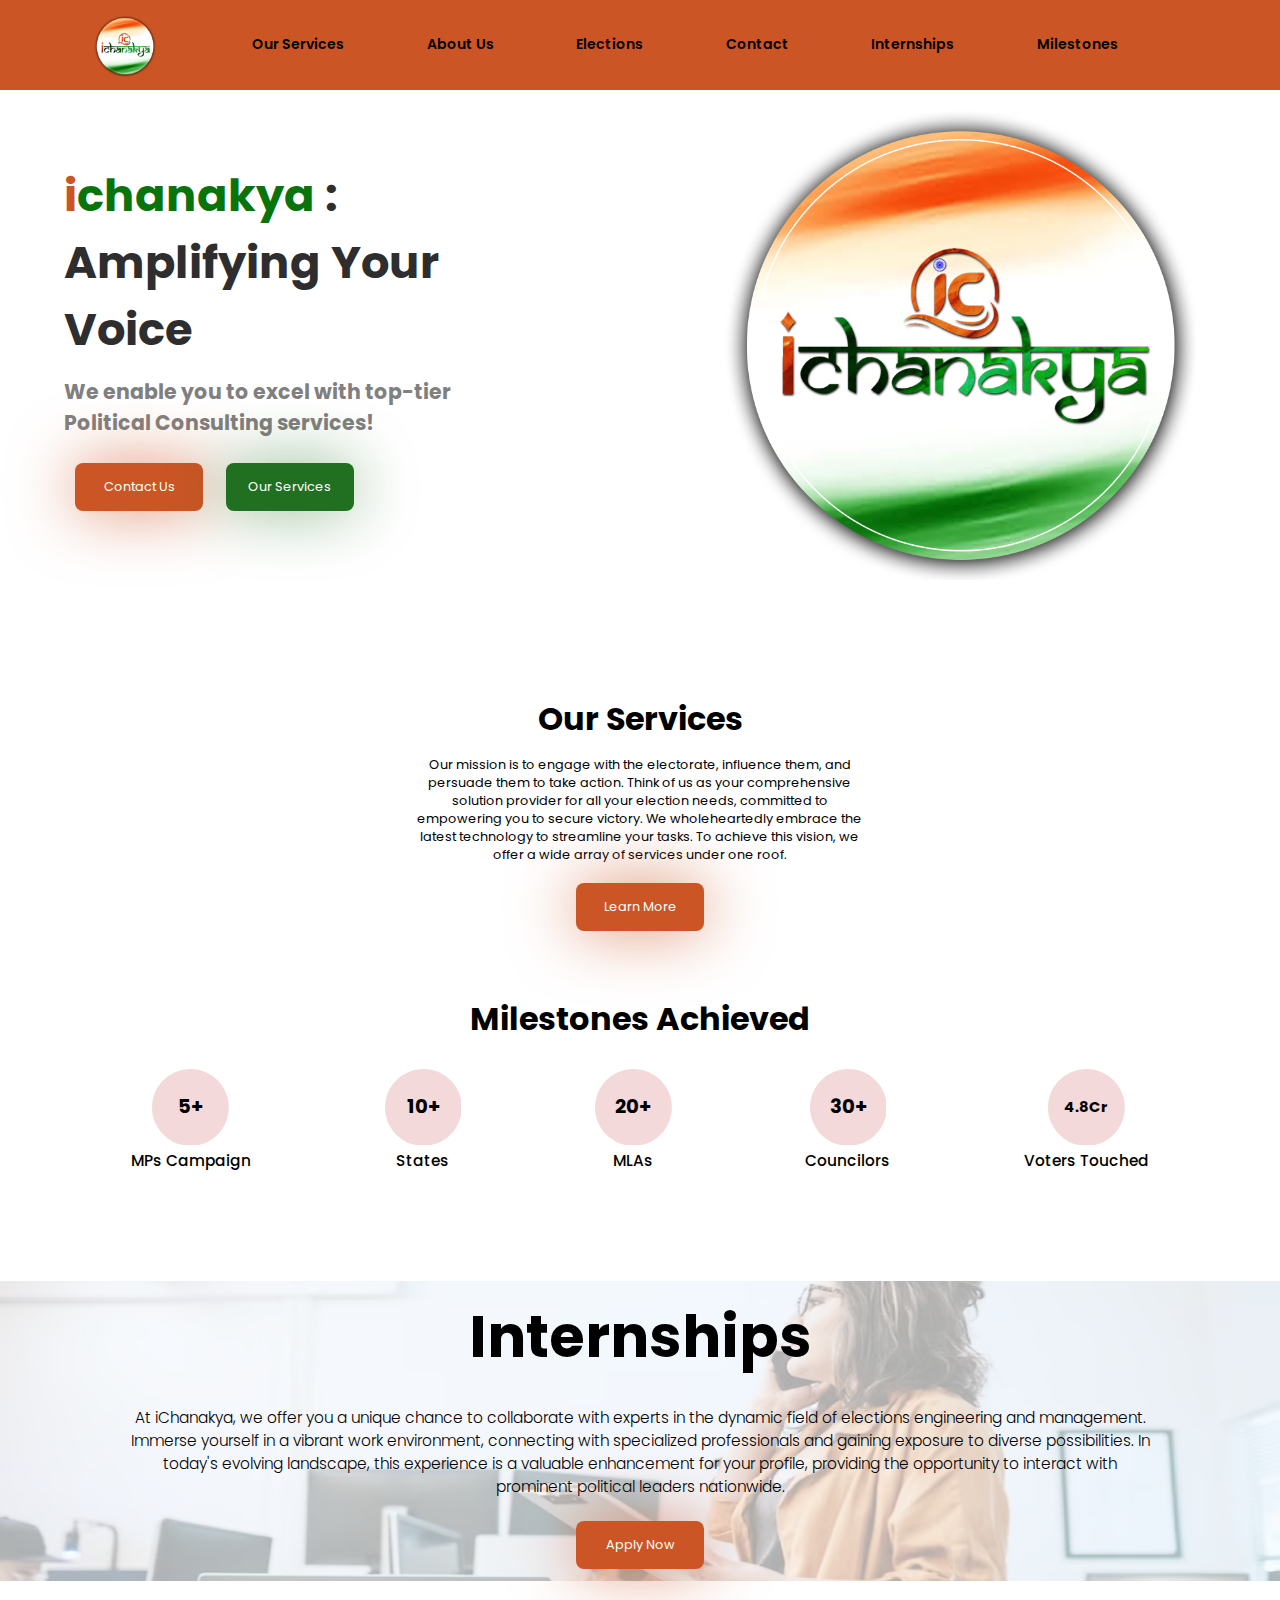
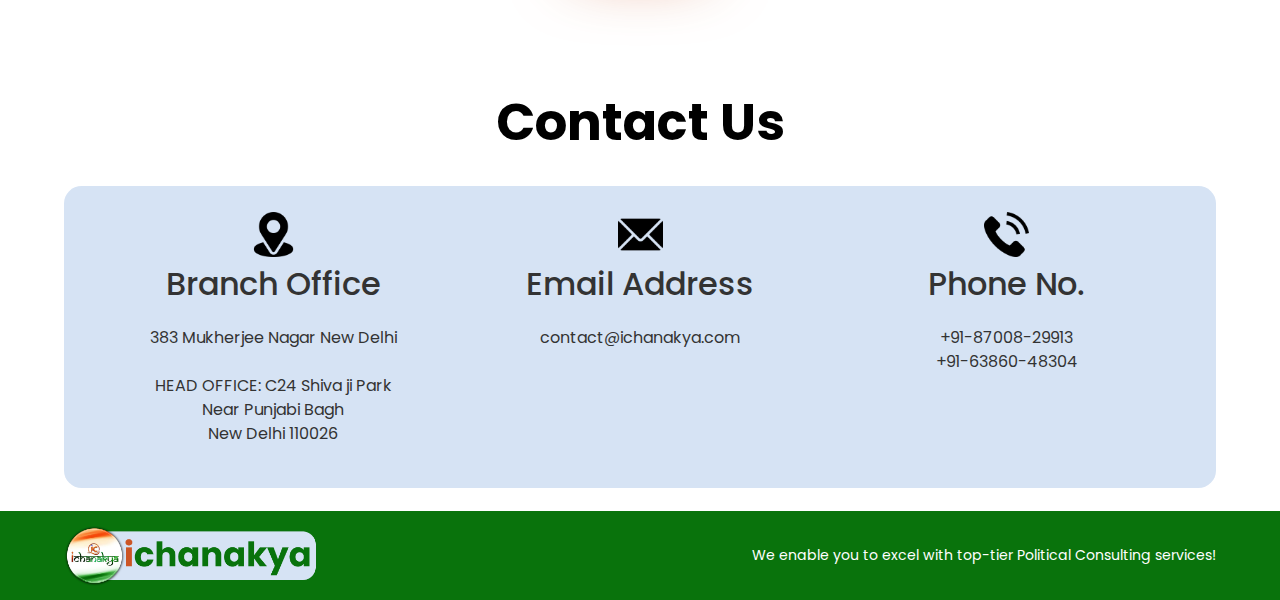
<file: index.html>
<!DOCTYPE html>
<html lang="en">

<head>
    <meta charset="UTF-8">
    <meta name="viewport" content="width=device-width, initial-scale=1.0">
    <link rel="stylesheet" href="https://maxcdn.bootstrapcdn.com/bootstrap/4.0.0/css/bootstrap.min.css">
    <title>iChanakya</title>
    <link rel="stylesheet" href="./css/styles.css">
</head>

<body>
    <nav>
        <div class="logo">
            <a href="./index.html"><img src="./Images/logo.png" alt="iChanakya Logo"></a>
        </div>
        <div class="nav-links">
            <a href="./pages/services1.html">Our Services</a>
            <a href="./pages/about.html">About Us</a>
            <a href="">Elections</a>
            <a href="./index.html#contact">Contact</a>
            <a href="./pages/internship.html">Internships</a>
            <a href="./index.html#milestones">Milestones</a>
        </div>
        <div class="dropdown">
            <button onclick="myFunction()" class="dropbtn">Menu</button>
            <div id="myDropdown" class="dropdown-content">
                <a href="./pages/services1.html">Our Services</a>
                <a href="./pages/about.html">About Us</a>
                <a href="">Elections</a>
                <a href="./index.html#contact">Contact</a>
                <a href="./pages/internship.html">Internships</a>
                <a href="./index.html#milestones">Milestones</a>
            </div>
        </div>

    </nav>
    <section id="home">
        <div class="landing-text">
            <div class="tagline">
                <h1><span class="orange">i</span><span class="green">chanakya</span> :<br>
                    Amplifying Your Voice</h1>
            </div>
            <div class="desc">
                <h2>We enable you to excel with top-tier Political Consulting services!</h2>
            </div>
            <div class="cta-group">
                <a href="#contact"><button class="orange-btn btn">Contact Us</button></a>
                <a href="./pages/services1.html"><button class="green-btn btn">Our Services</button></a>
            </div>
        </div>
        <div>
            <img class="landing-img" src="./Images/logo.png" alt="Landing Image">
        </div>
    </section>
    <section id="milestones">
        <div class="services">
            <h1>Our Services</h1>
            <h2>Our mission is to engage with the electorate, influence them, and persuade them to take action. Think of
                us as your comprehensive solution provider for all your election needs, committed to empowering you to
                secure victory. We wholeheartedly embrace the latest technology to streamline your tasks. To achieve
                this vision, we offer a wide array of services under one roof.
            </h2>
            <a href="./pages/services1.html"><button class="orange-btn btn">Learn More</button></a>
        </div>
        <div class="milestones">
            <h1>Milestones Achieved</h1>
            <div class="milestones-grp">
                <div class="milestone">
                    <svg xmlns="http://www.w3.org/2000/svg" width="6vw" height="6vw" viewBox="0 0 100 100" fill="none">
                        <path
                            d="M50 100C77.6142 100 100 77.6142 100 50C100 22.3858 77.6142 0 50 0C22.3858 0 0 22.3858 0 50C0 77.6142 22.3858 100 50 100Z"
                            fill="#B00000" fill-opacity="0.15" />
                        <text x="50%" y="50%" text-anchor="middle" fill="black" font-size="2vw" font-weight="700"
                            font-family="Poppins" dy=".3em">5+</text>
                    </svg>
                    <h2>MPs Campaign</h2>
                </div>
                <div class="milestone">
                    <svg xmlns="http://www.w3.org/2000/svg" width="6vw" height="6vw" viewBox="0 0 100 100" fill="none">
                        <path
                            d="M50 100C77.6142 100 100 77.6142 100 50C100 22.3858 77.6142 0 50 0C22.3858 0 0 22.3858 0 50C0 77.6142 22.3858 100 50 100Z"
                            fill="#B00000" fill-opacity="0.15" />
                        <text x="50%" y="50%" text-anchor="middle" fill="black" font-size="2vw" font-weight="700"
                            font-family="Poppins" dy=".3em">10+</text>
                    </svg>
                    <h2>States</h2>
                </div>
                <div class="milestone">
                    <svg xmlns="http://www.w3.org/2000/svg" width="6vw" height="6vw" viewBox="0 0 100 100" fill="none">
                        <path
                            d="M50 100C77.6142 100 100 77.6142 100 50C100 22.3858 77.6142 0 50 0C22.3858 0 0 22.3858 0 50C0 77.6142 22.3858 100 50 100Z"
                            fill="#B00000" fill-opacity="0.15" />
                        <text x="50%" y="50%" text-anchor="middle" fill="black" font-size="2vw" font-weight="700"
                            font-family="Poppins" dy=".3em">20+</text>
                    </svg>
                    <h2>MLAs</h2>
                </div>
                <div class="milestone">
                    <svg xmlns="http://www.w3.org/2000/svg" width="6vw" height="6vw" viewBox="0 0 100 100" fill="none">
                        <path
                            d="M50 100C77.6142 100 100 77.6142 100 50C100 22.3858 77.6142 0 50 0C22.3858 0 0 22.3858 0 50C0 77.6142 22.3858 100 50 100Z"
                            fill="#B00000" fill-opacity="0.15" />
                        <text x="50%" y="50%" text-anchor="middle" fill="black" font-size="2vw" font-weight="700"
                            font-family="Poppins" dy=".3em">30+</text>
                    </svg>
                    <h2>Councilors</h2>
                </div>
                <div class="milestone">
                    <svg xmlns="http://www.w3.org/2000/svg" width="6vw" height="6vw" viewBox="0 0 100 100" fill="none">
                        <path
                            d="M50 100C77.6142 100 100 77.6142 100 50C100 22.3858 77.6142 0 50 0C22.3858 0 0 22.3858 0 50C0 77.6142 22.3858 100 50 100Z"
                            fill="#B00000" fill-opacity="0.15" />
                        <text x="50%" y="50%" text-anchor="middle" fill="black" font-size="1.5vw" font-weight="700"
                            font-family="Poppins" dy=".3em">4.8Cr</text>
                    </svg>
                    <h2>Voters Touched</h2>
                </div>
            </div>
        </div>
    </section>
    <section id="internship">
        <h1>Internships</h1>
        <p>At iChanakya, we offer you a unique chance to collaborate with experts in the dynamic field of elections
            engineering and management. Immerse yourself in a vibrant work environment, connecting with specialized
            professionals and gaining exposure to diverse possibilities. In today's evolving landscape, this experience
            is a valuable enhancement for your profile, providing the opportunity to interact with prominent political
            leaders nationwide.</p>
        <a href="./pages/internship.html"><button class="orange-btn btn">Apply Now</button></a>
    </section>

    <section id="contact">
        <h1>Contact Us</h1>
        <div class="contact">
            <div class="contact-type">
                <div><img class="contact-icon" src="./Images/location.png" alt="location"></div>
                <div>
                    <h2>Branch Office</h2>
                </div>
                <div>
                    <p>383 Mukherjee Nagar New Delhi <br><br> HEAD OFFICE: C24 Shiva ji Park <br>Near Punjabi Bagh
                        <br>New
                        Delhi
                        110026
                    </p>
                </div>
            </div>
            <div class="contact-type">
                <div><img class="contact-icon" src="./Images/email.png" alt="Mail"></div>
                <div>
                    <h2>Email Address</h2>
                </div>
                <div>
                    <p>contact@ichanakya.com</p>
                </div>
            </div>
            <div class="contact-type">
                <div><img class="contact-icon" src="./Images/phone.png" alt="phone"></div>
                <div>
                    <h2>Phone No.</h2>
                </div>
                <div>
                    <p>+91-87008-29913<br> +91-63860-48304</p>
                </div>
            </div>
        </div>
    </section>
    <footer>
        <div><img class="footer-logo" src="./Images/footer-logo.png" alt="ichanakya"></div>
        <div>
            <p>We enable you to excel with top-tier Political Consulting services!</p>
        </div>
    </footer>

    <script src="https://code.jquery.com/jquery-3.2.1.slim.min.js"></script>
    <script src="https://cdnjs.cloudflare.com/ajax/libs/popper.js/1.12.9/umd/popper.min.js"></script>
    <script src="https://maxcdn.bootstrapcdn.com/bootstrap/4.0.0/js/bootstrap.min.js"></script>
    <script src="./script.js"></script>
</body>

</html>
</file>
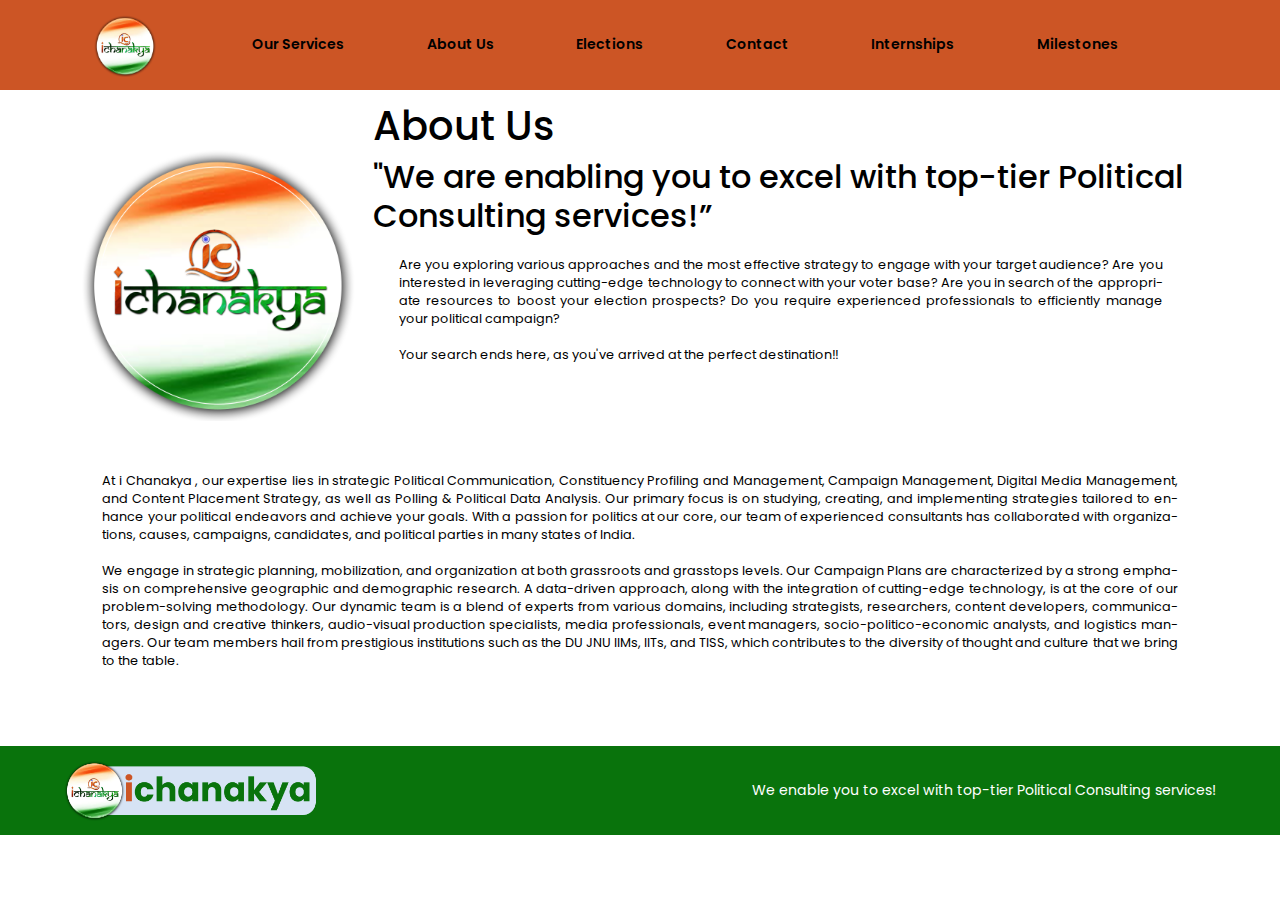
<file: pages/about.html>
<!DOCTYPE html>
<html lang="en">

<head>
    <meta charset="UTF-8">
    <meta name="viewport" content="width=device-width, initial-scale=1.0">
    <link rel="stylesheet" href="https://maxcdn.bootstrapcdn.com/bootstrap/4.0.0/css/bootstrap.min.css">
    <title>iChanakya | About Us</title>

    <link rel="stylesheet" href="../css/about.css">
</head>

<body>
    <nav>
        <div class="logo">
            <a href="../index.html"><img src="../Images/logo.png" alt="iChanakya Logo"></a>
        </div>
        <div class="nav-links">
            <a href="../pages/services.html">Our Services</a>
            <a href="../pages/about.html">About Us</a>
            <a href="">Elections</a>
            <a href="../index.html#contact">Contact</a>
            <a href="../pages/internship.html">Internships</a>
            <a href="../index.html#milestones">Milestones</a>
        </div>
        <div class="dropdown">
            <button onclick="myFunction()" class="dropbtn">Menu</button>
            <div id="myDropdown" class="dropdown-content">
                <a href="../pages/services.html">Our Services</a>
                <a href="../pages/about.html">About Us</a>
                <a href="">Elections</a>
                <a href="../index.html#contact">Contact</a>
                <a href="../pages/internship.html">Internships</a>
                <a href="../index.html#milestones">Milestones</a>
            </div>
        </div>

    </nav>

    <section id="about">
        <div class="about-container">
            <div class="about-img"><img src="../Images/logo.png" alt="iChanakya"></div>
            <div class="col-md-9">
                <h1>About Us</h1>
                <h2>"We are enabling you to excel with top-tier Political Consulting services!”</h2>
                <p>Are you exploring various approaches and the most effective strategy to engage with your
                    target audience? Are you interested in leveraging cutting-edge technology to connect with your voter
                    base? Are you in search of the appropriate resources to boost your election prospects? Do you
                    require
                    experienced professionals to efficiently manage your political campaign?
                    <br><br>
                    Your search ends here, as you've arrived at the perfect destination!!
                    <br><br>
                </p>
            </div>
        </div>
        <p>
            At i Chanakya , our expertise lies in strategic Political Communication, Constituency Profiling and
            Management, Campaign Management, Digital Media Management, and Content Placement Strategy, as well as
            Polling & Political Data Analysis. Our primary focus is on studying, creating, and implementing strategies
            tailored to enhance your political endeavors and achieve your goals. With a passion for politics at our
            core, our team of experienced consultants has collaborated with organizations, causes, campaigns,
            candidates, and political parties in many states of India.
            <br><br>
            We engage in strategic planning, mobilization, and organization at both grassroots and grasstops levels. Our
            Campaign Plans are characterized by a strong emphasis on comprehensive geographic and demographic research.
            A data-driven approach, along with the integration of cutting-edge technology, is at the core of our
            problem-solving methodology. Our dynamic team is a blend of experts from various domains, including
            strategists, researchers, content developers, communicators, design and creative thinkers, audio-visual
            production specialists, media professionals, event managers, socio-politico-economic analysts, and logistics
            managers. Our team members hail from prestigious institutions such as the DU JNU IIMs, IITs, and TISS, which
            contributes to the diversity of thought and culture that we bring to the table.
        </p>
    </section>

    <footer>
        <div><img class="footer-logo" src="../Images/footer-logo.png" alt="ichanakya"></div>
        <div>
            <p>We enable you to excel with top-tier Political Consulting services!</p>
        </div>
    </footer>
    <script src="https://code.jquery.com/jquery-3.2.1.slim.min.js"></script>
    <script src="https://cdnjs.cloudflare.com/ajax/libs/popper.js/1.12.9/umd/popper.min.js"></script>
    <script src="https://maxcdn.bootstrapcdn.com/bootstrap/4.0.0/js/bootstrap.min.js"></script>
    <script src="../script.js"></script>
</body>

</html>
</file>
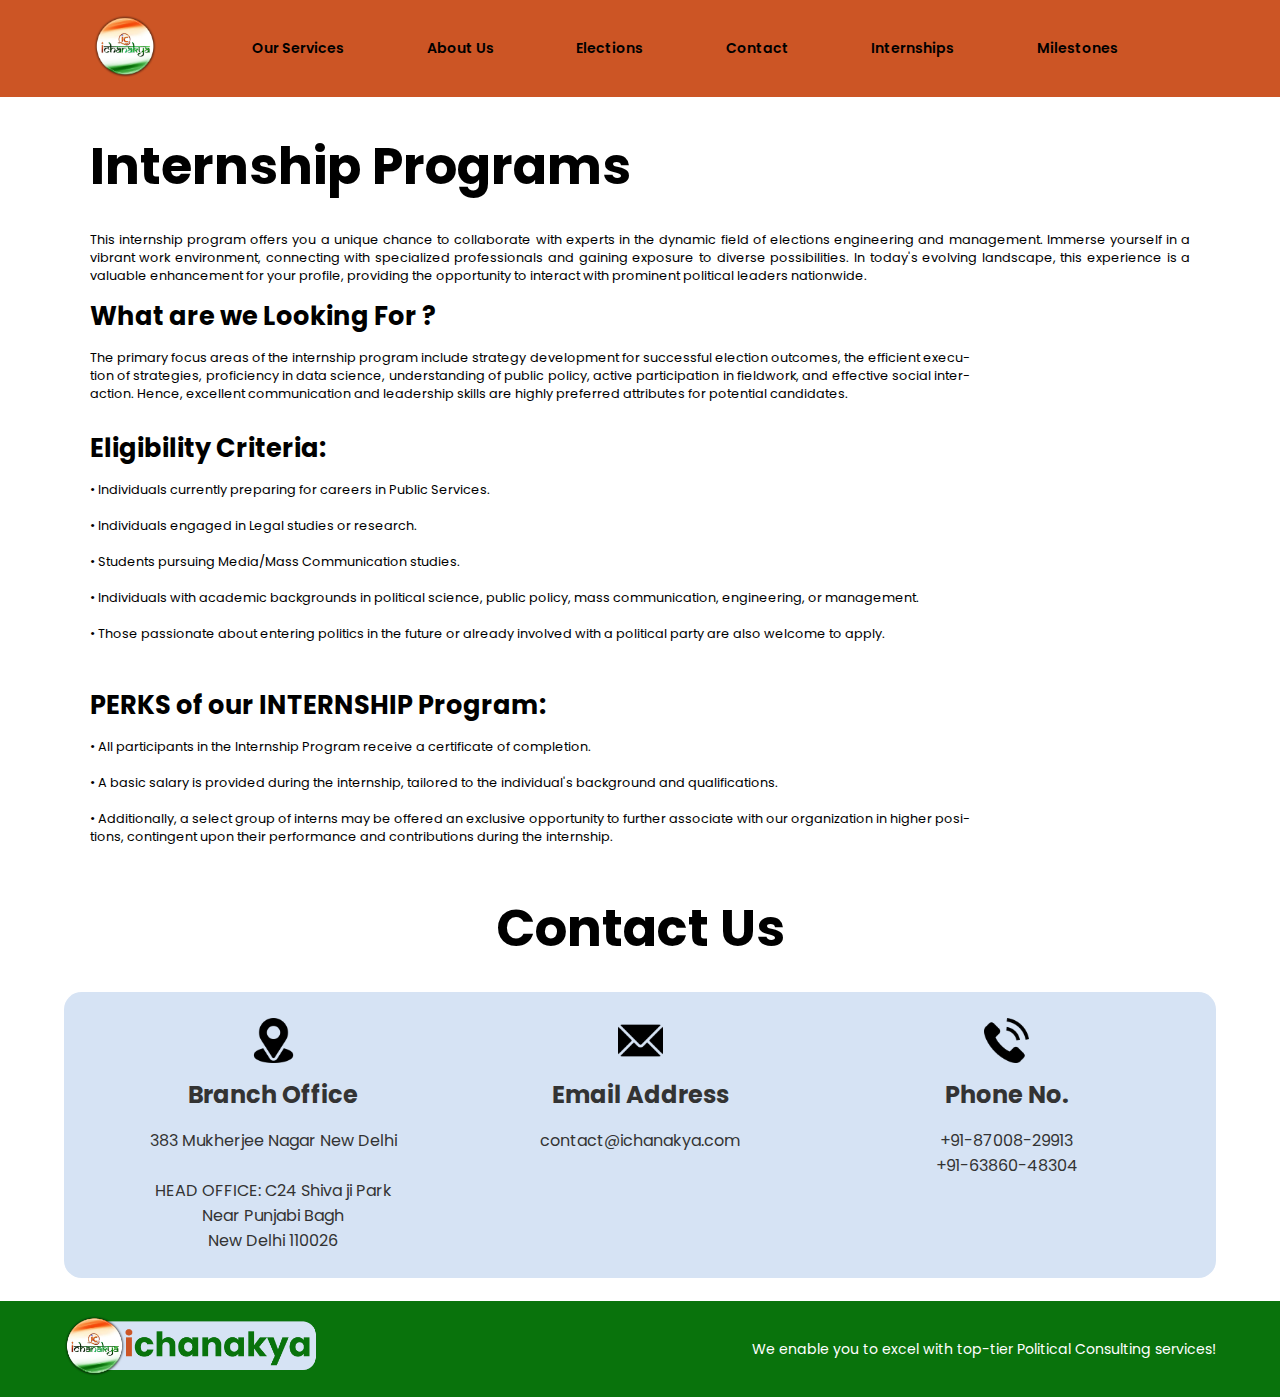
<file: pages/internship.html>
<!DOCTYPE html>
<html lang="en">

<head>
    <meta charset="UTF-8">
    <meta name="viewport" content="width=device-width, initial-scale=1.0">
    <title>iChanakya | Work with Us</title>

    <link rel="stylesheet" href="../css/internship.css">
</head>

<body>
    <nav>
        <div class="logo">
            <a href="../index.html"><img src="../Images/logo.png" alt="iChanakya Logo"></a>
        </div>
        <div class="nav-links">
            <a href="../pages/services.html">Our Services</a>
            <a href="../pages/about.html">About Us</a>
            <a href="">Elections</a>
            <a href="../index.html#contact">Contact</a>
            <a href="../pages/internship.html">Internships</a>
            <a href="../index.html#milestones">Milestones</a>
        </div>
        <div class="dropdown">
            <button onclick="myFunction()" class="dropbtn">Menu</button>
            <div id="myDropdown" class="dropdown-content">
                <a href="../pages/services.html">Our Services</a>
                <a href="../pages/about.html">About Us</a>
                <a href="">Elections</a>
                <a href="../index.html#contact">Contact</a>
                <a href="../pages/internship.html">Internships</a>
                <a href="../index.html#milestones">Milestones</a>
            </div>
        </div>

    </nav>

    <section id="internship">
        <h1>Internship Programs</h1>
        <h6>
            This internship program offers you a unique chance to collaborate with experts in the dynamic field of
            elections engineering and management. Immerse yourself in a vibrant work environment, connecting with
            specialized professionals and gaining exposure to diverse possibilities. In today's evolving landscape, this
            experience is a valuable enhancement for your profile, providing the opportunity to interact with prominent
            political leaders nationwide.
        </h6>
        <div>
            <h2>What are we Looking For ?</h2>
            <p>
                The primary focus areas of the internship program include strategy development for successful election
                outcomes, the efficient execution of strategies, proficiency in data science, understanding of public
                policy, active participation in fieldwork, and effective social interaction. Hence, excellent
                communication and leadership skills are highly preferred attributes for potential candidates.
            </p>
        </div>
        <div>
            <h2>Eligibility Criteria:</h2>
            <p>
                • Individuals currently preparing for careers in Public Services.<br><br>
                • Individuals engaged in Legal studies or research.<br><br>
                • Students pursuing Media/Mass Communication studies.<br><br>
                • Individuals with academic backgrounds in political science, public policy, mass communication,
                engineering, or management.<br><br>
                • Those passionate about entering politics in the future or already involved with a political party are
                also welcome to apply.<br><br>
            </p>
        </div>
        <div>
            <h2>PERKS of our INTERNSHIP Program:</h2>
            <p>
                • All participants in the Internship Program receive a certificate of completion.<br><br>
                • A basic salary is provided during the internship, tailored to the individual's background and
                qualifications.<br><br>
                • Additionally, a select group of interns may be offered an exclusive opportunity to further associate
                with our organization in higher positions, contingent upon their performance and contributions
                during the internship.<br><br>
            </p>
        </div>
    </section>

    <section id="contact">
        <h1>Contact Us</h1>
        <div class="contact">
            <div class="contact-type">
                <div><img class="contact-icon" src="../Images/location.png" alt="location"></div>
                <div>
                    <h2>Branch Office</h2>
                </div>
                <div>
                    <p>383 Mukherjee Nagar New Delhi <br><br>
                        HEAD OFFICE: C24 Shiva ji Park <br>Near Punjabi Bagh
                        <br>New
                        Delhi
                        110026
                    </p>
                </div>
            </div>
            <div class="contact-type">
                <div><img class="contact-icon" src="../Images/email.png" alt="Mail"></div>
                <div>
                    <h2>Email Address</h2>
                </div>
                <div>
                    <p>contact@ichanakya.com</p>
                </div>
            </div>
            <div class="contact-type">
                <div><img class="contact-icon" src="../Images/phone.png" alt="phone"></div>
                <div>
                    <h2>Phone No.</h2>
                </div>
                <div>
                    <p>+91-87008-29913<br> +91-63860-48304</p>
                </div>
            </div>
        </div>
    </section>

    <footer>
        <div><img class="footer-logo" src="../Images/footer-logo.png" alt="ichanakya"></div>
        <div>
            <p>We enable you to excel with top-tier Political Consulting services!</p>
        </div>
    </footer>

    <script src="../script.js"></script>
</body>

</html>
</file>
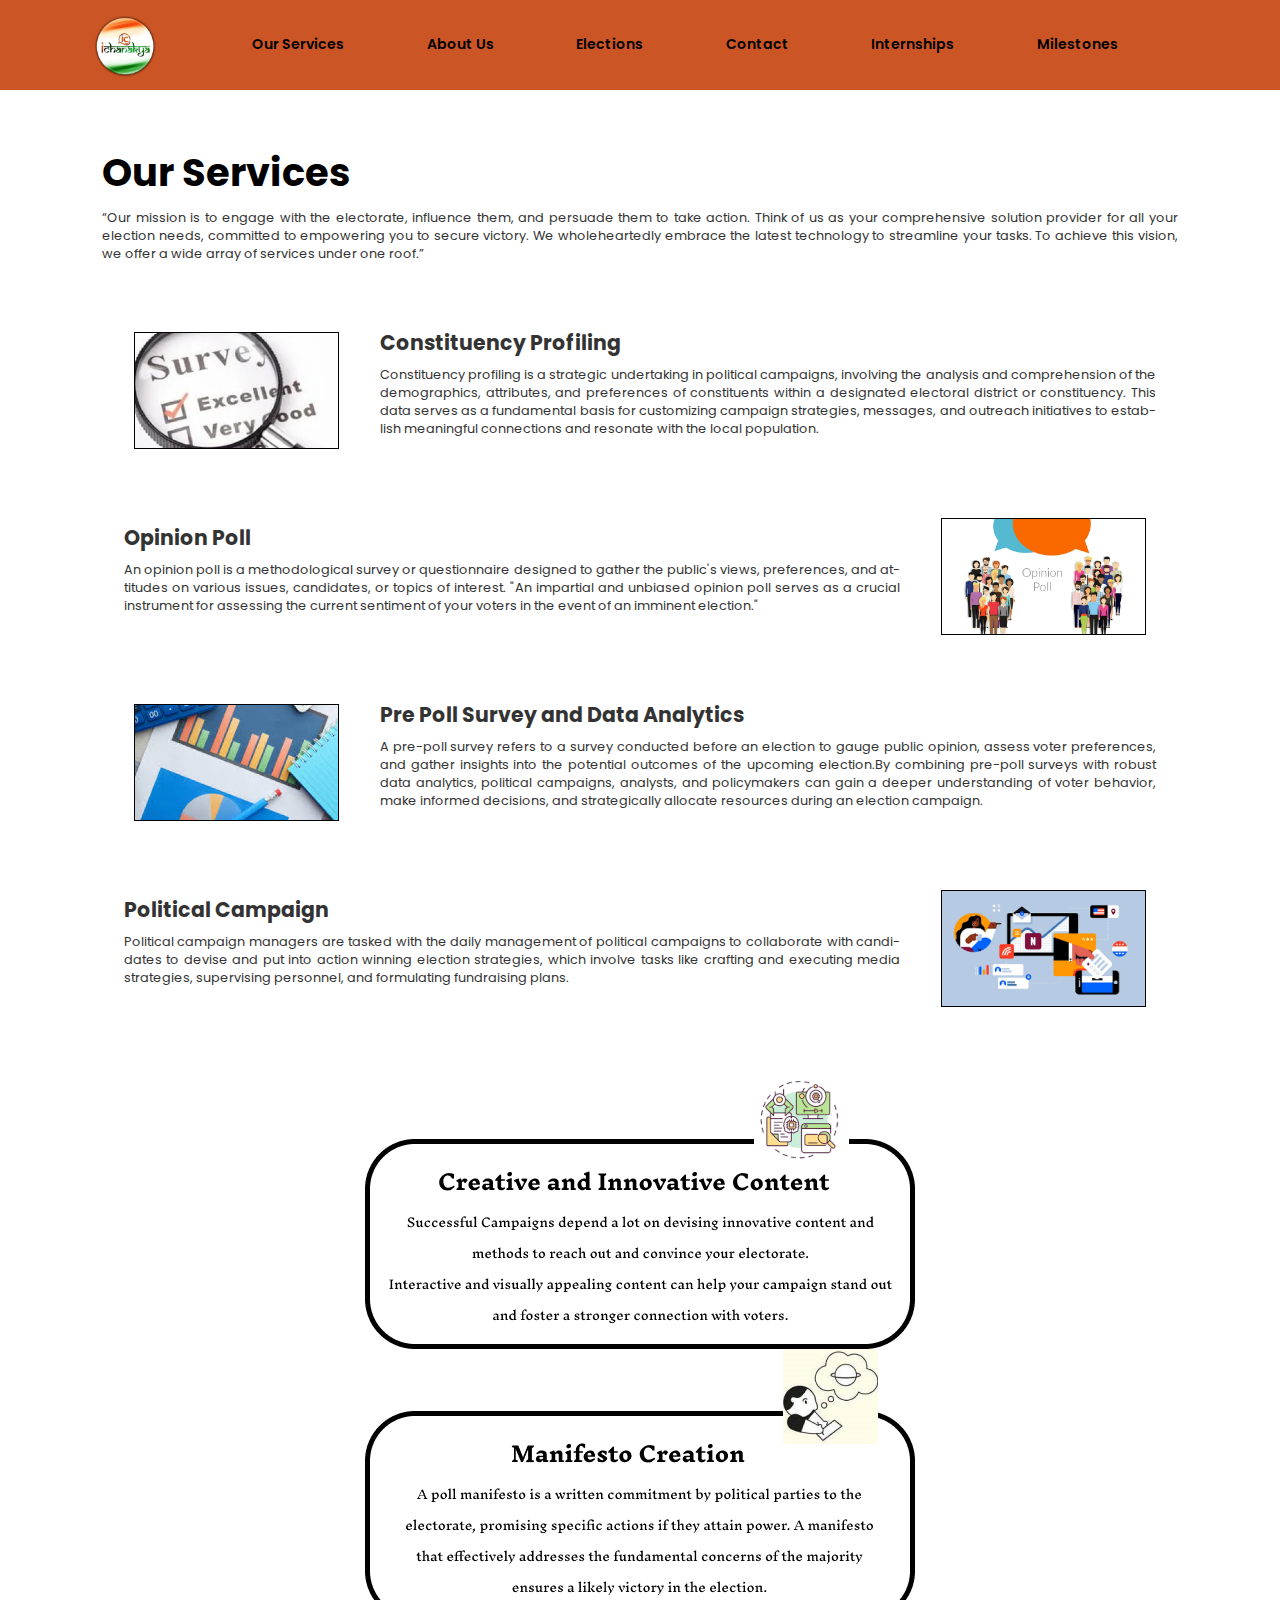
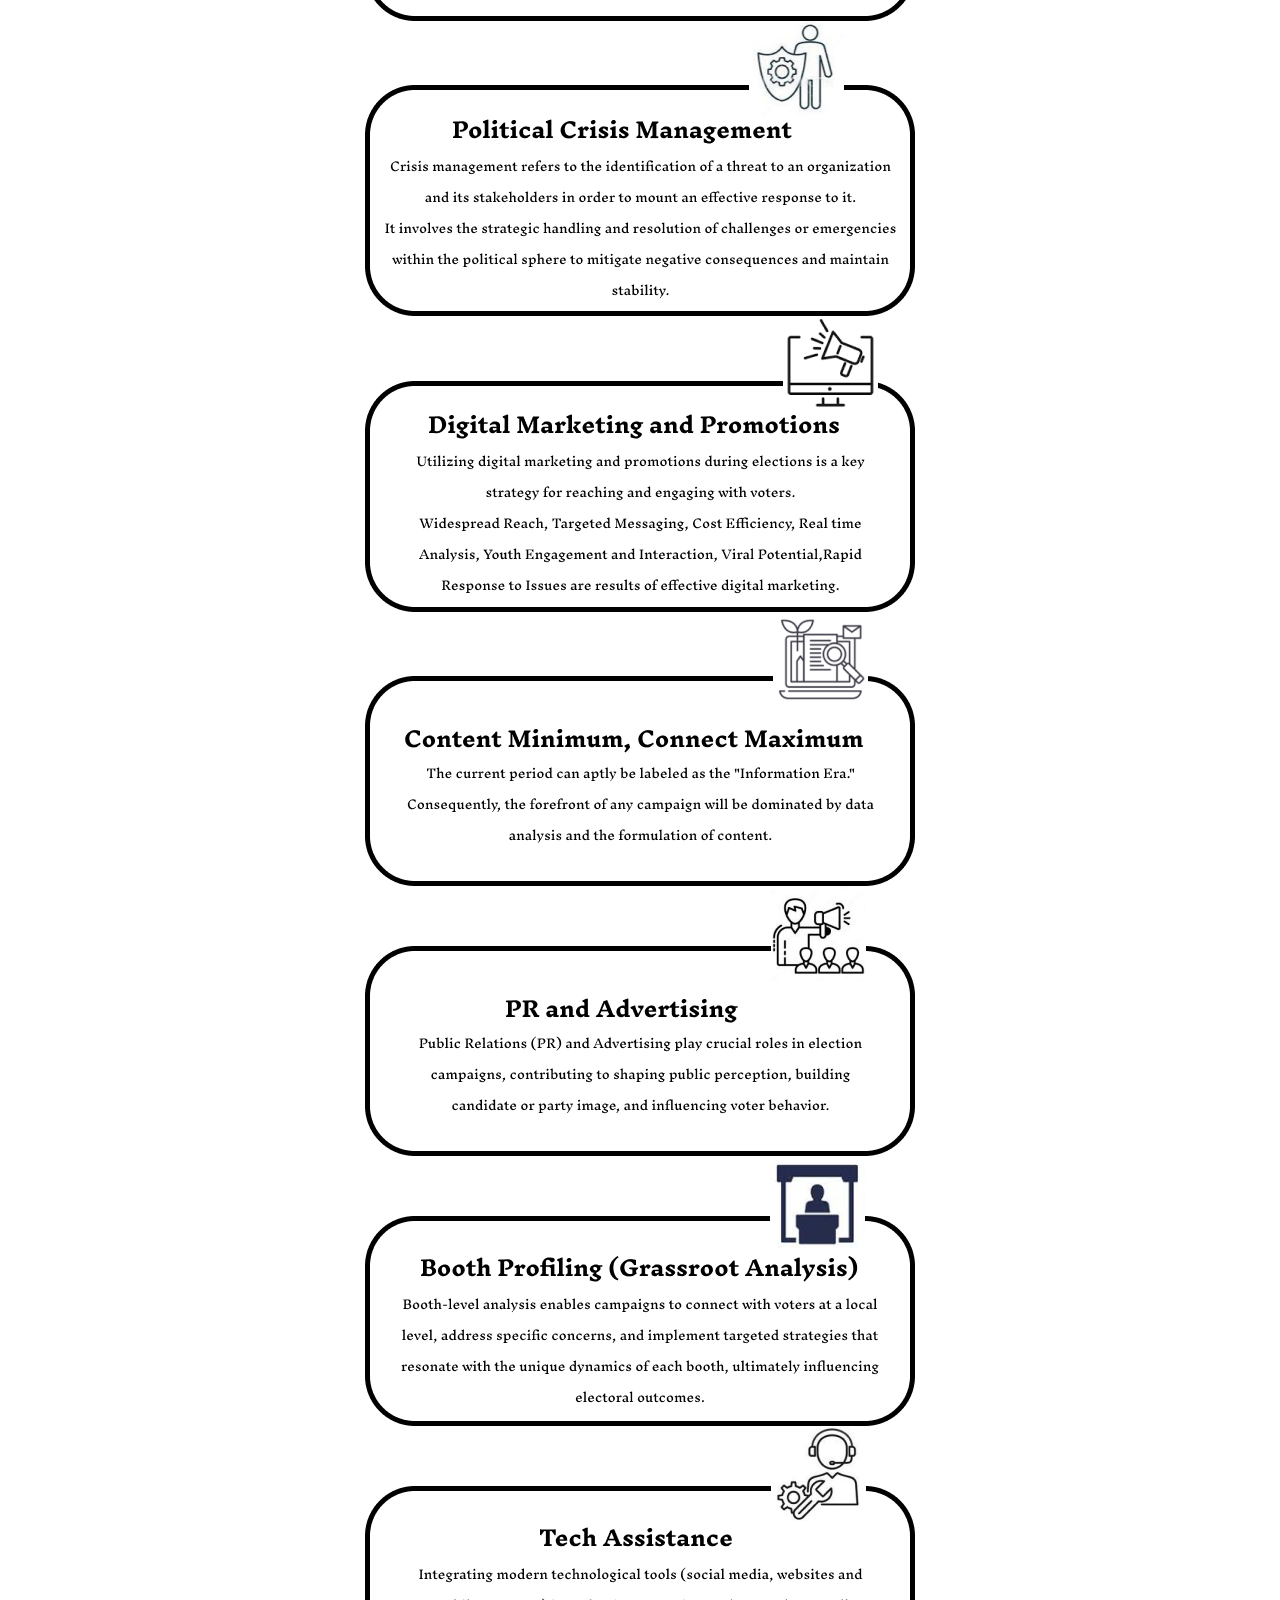
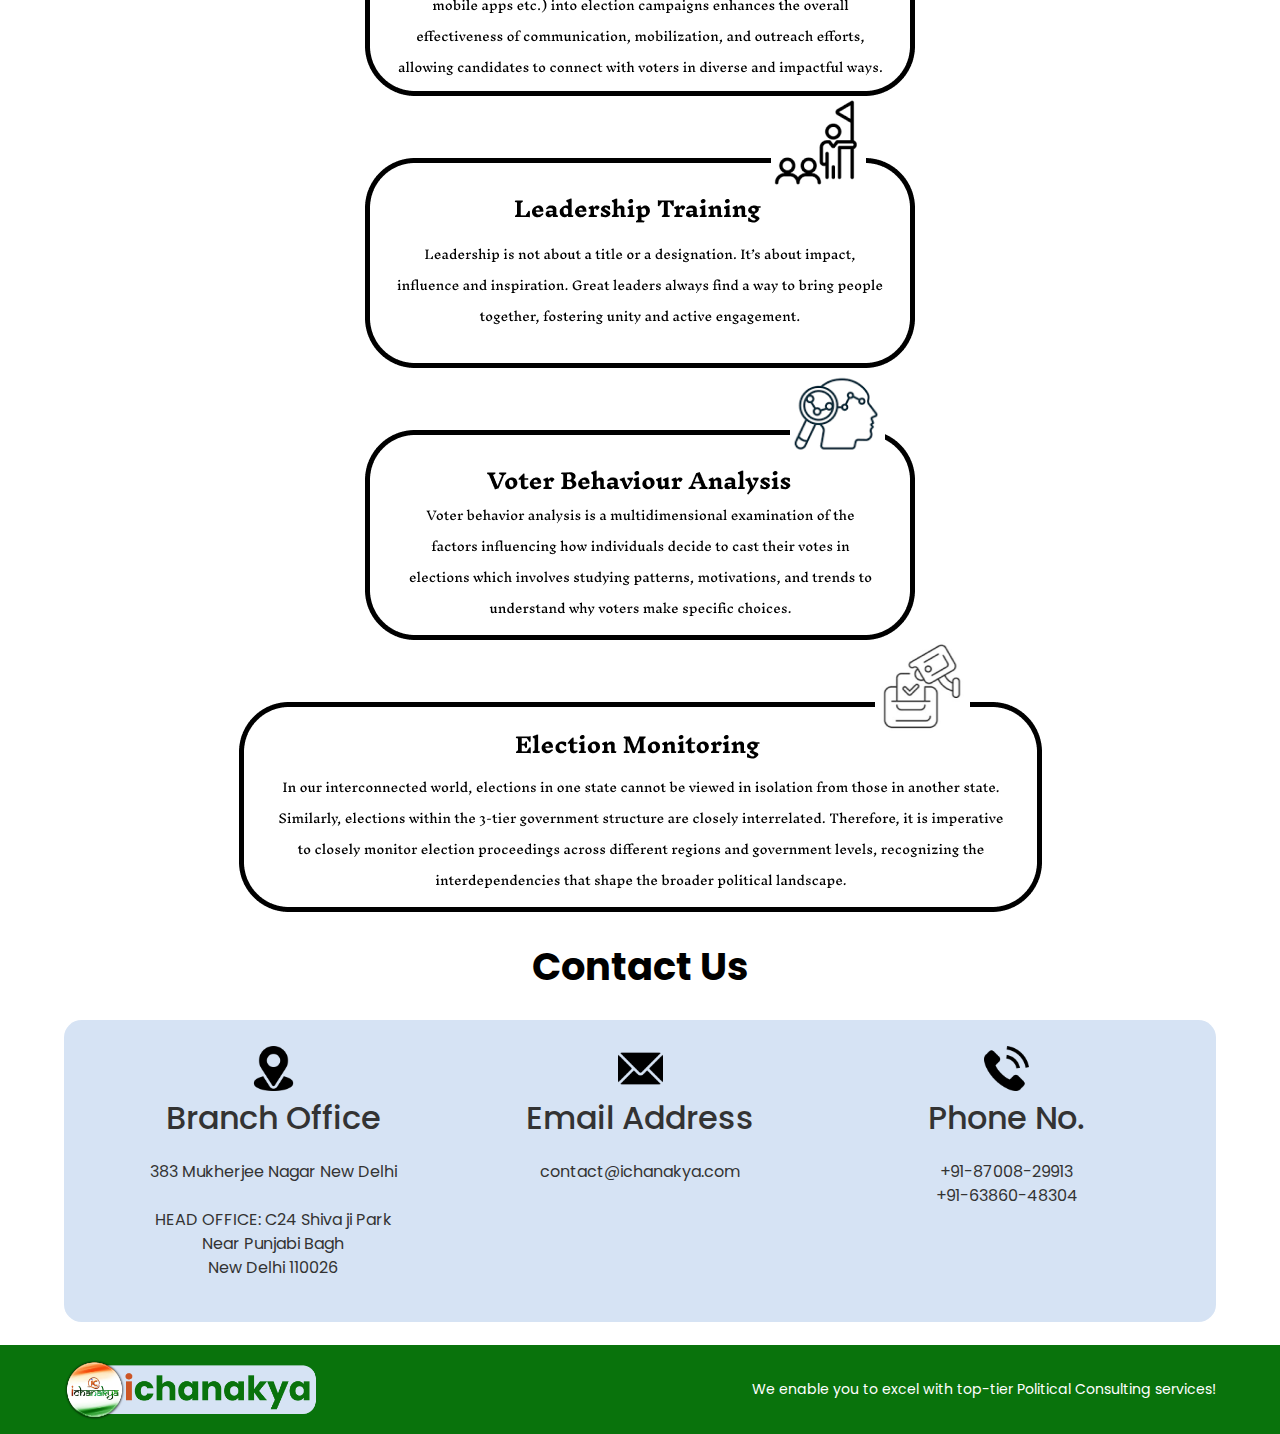
<file: pages/services.html>
<!DOCTYPE html>
<html lang="en">

<head>
    <meta charset="UTF-8">
    <meta name="viewport" content="width=device-width, initial-scale=1, shrink-to-fit=no">
    <link rel="stylesheet" href="https://maxcdn.bootstrapcdn.com/bootstrap/4.0.0/css/bootstrap.min.css">
    <title>iChanakya | Servies</title>

    <link rel="stylesheet" href="../css/servicesTest.css">
</head>

<body>
    <nav>
        <div class="logo">
            <a href="../index.html"><img src="../Images/logo.png" alt="iChanakya Logo"></a>
        </div>
        <div class="nav-links">
            <a href="../pages/services.html">Our Services</a>
            <a href="../pages/about.html">About Us</a>
            <a href="">Elections</a>
            <a href="../index.html#contact">Contact</a>
            <a href="../pages/internship.html">Internships</a>
            <a href="../index.html#milestones">Milestones</a>
        </div>
        <div class="dropdown">
            <button onclick="myFunction()" class="dropbtn">Menu</button>
            <div id="myDropdown" class="dropdown-content">
                <a href="../pages/services.html">Our Services</a>
                <a href="../pages/about.html">About Us</a>
                <a href="">Elections</a>
                <a href="../index.html#contact">Contact</a>
                <a href="../pages/internship.html">Internships</a>
                <a href="../index.html#milestones">Milestones</a>
            </div>
        </div>

    </nav>

    <section id="services">
        <h1>Our Services</h1>
        <h6>“Our mission is to engage with the electorate, influence them, and persuade them to take action. Think of us
            as your comprehensive solution provider for all your election needs, committed to empowering you to secure
            victory. We wholeheartedly embrace the latest technology to streamline your tasks. To achieve this vision,
            we offer a wide array of services under one roof.”
        </h6>
        <div class="services-container">
            <div class="services">
                <div><img src="../Images/services/one.png" alt="Constituency Profiling"></div>
                <div class="col-md-9">
                    <h2>Constituency Profiling</h2>
                    <p>
                        Constituency profiling is a strategic undertaking in political campaigns, involving the
                        analysis
                        and comprehension of the demographics, attributes, and preferences of constituents within a
                        designated electoral district or constituency. This data serves as a fundamental basis for
                        customizing campaign strategies, messages, and outreach initiatives to establish meaningful
                        connections and resonate with the local population.
                    </p>
                </div>
            </div>
            <div class="services">
                <div><img src="../Images/services/two.png" alt="Opinion Poll"></div>
                <div class="col-md-9">
                    <h2>Opinion Poll</h2>
                    <p>
                        An opinion poll is a methodological survey or questionnaire designed to gather the public's
                        views, preferences, and attitudes on various issues, candidates, or topics of interest.
                        "An impartial and unbiased opinion poll serves as a crucial instrument for assessing the
                        current sentiment of your voters in the event of an imminent election."
                    </p>
                </div>
            </div>
            <div class="services">
                <div><img src="../Images/services/three.png" alt="Pre Poll Survey and Data Analytics"></div>
                <div class="col-md-9">
                    <h2>Pre Poll Survey and Data Analytics</h2>
                    <p>
                        A pre-poll survey refers to a survey conducted before an election to gauge public opinion,
                        assess voter preferences, and gather insights into the potential outcomes of the upcoming election.By combining pre-poll surveys with robust data analytics, political campaigns,
                        analysts, and policymakers can gain a deeper understanding of voter behavior, make informed
                        decisions, and strategically allocate resources during an election campaign.
                    </p>
                </div>
            </div>
            <div class="services">
                <div><img src="../Images/services/four.png" alt="Political Campaign"></div>
                <div class="col-md-9">
                    <h2>Political Campaign</h2>
                    <p>
                        Political campaign managers are tasked with the daily management of political campaigns to collaborate with candidates to devise and put into action winning election strategies, which involve tasks like crafting and executing media strategies, supervising personnel, and formulating fundraising plans.

                    </p>
                </div>
            </div>
        </div>
    </section>
    <section id="features">
        <div> <img src="../Images/services/1.png" alt="Feature"> </div>
        <div> <img src="../Images/services/2.png" alt="Feature"> </div>
        <div> <img src="../Images/services/3.png" alt="Feature"> </div>
        <div> <img src="../Images/services/4.png" alt="Feature"> </div>
        <div> <img src="../Images/services/5.png" alt="Feature"> </div>
        <div> <img src="../Images/services/6.png" alt="Feature"> </div>
        <div> <img src="../Images/services/7.png" alt="Feature"> </div>
        <div> <img src="../Images/services/8.png" alt="Feature"> </div>
        <div> <img src="../Images/services/9.png" alt="Feature"> </div>
        <div> <img src="../Images/services/10.png" alt="Feature"> </div>
        <div> <img src="../Images/services/11.png" alt="Feature"> </div>
    </section>

    <section id="contact">
        <h1>Contact Us</h1>
        <div class="contact">
            <div class="contact-type">
                <div><img class="contact-icon" src="../Images/location.png" alt="location"></div>
                <div>
                    <h2>Branch Office</h2>
                </div>
                <div>
                    <p>383 Mukherjee Nagar New Delhi <br><br> HEAD OFFICE: C24 Shiva ji Park <br>Near Punjabi Bagh
                        <br>New
                        Delhi
                        110026
                    </p>
                </div>
            </div>
            <div class="contact-type">
                <div><img class="contact-icon" src="../Images/email.png" alt="Mail"></div>
                <div>
                    <h2>Email Address</h2>
                </div>
                <div>
                    <p>contact@ichanakya.com</p>
                </div>
            </div>
            <div class="contact-type">
                <div><img class="contact-icon" src="../Images/phone.png" alt="phone"></div>
                <div>
                    <h2>Phone No.</h2>
                </div>
                <div>
                    <p>+91-87008-29913<br> +91-63860-48304</p>
                </div>
            </div>
        </div>
    </section>

    <footer>
        <div><img class="footer-logo" src="../Images/footer-logo.png" alt="ichanakya"></div>
        <div>
            <p>We enable you to excel with top-tier Political Consulting services!</p>
        </div>
    </footer>
    <script src="https://code.jquery.com/jquery-3.2.1.slim.min.js"></script>
    <script src="https://cdnjs.cloudflare.com/ajax/libs/popper.js/1.12.9/umd/popper.min.js"></script>
    <script src="https://maxcdn.bootstrapcdn.com/bootstrap/4.0.0/js/bootstrap.min.js"></script>
    <script src="../script.js"></script>
</body>

</html>
</file>
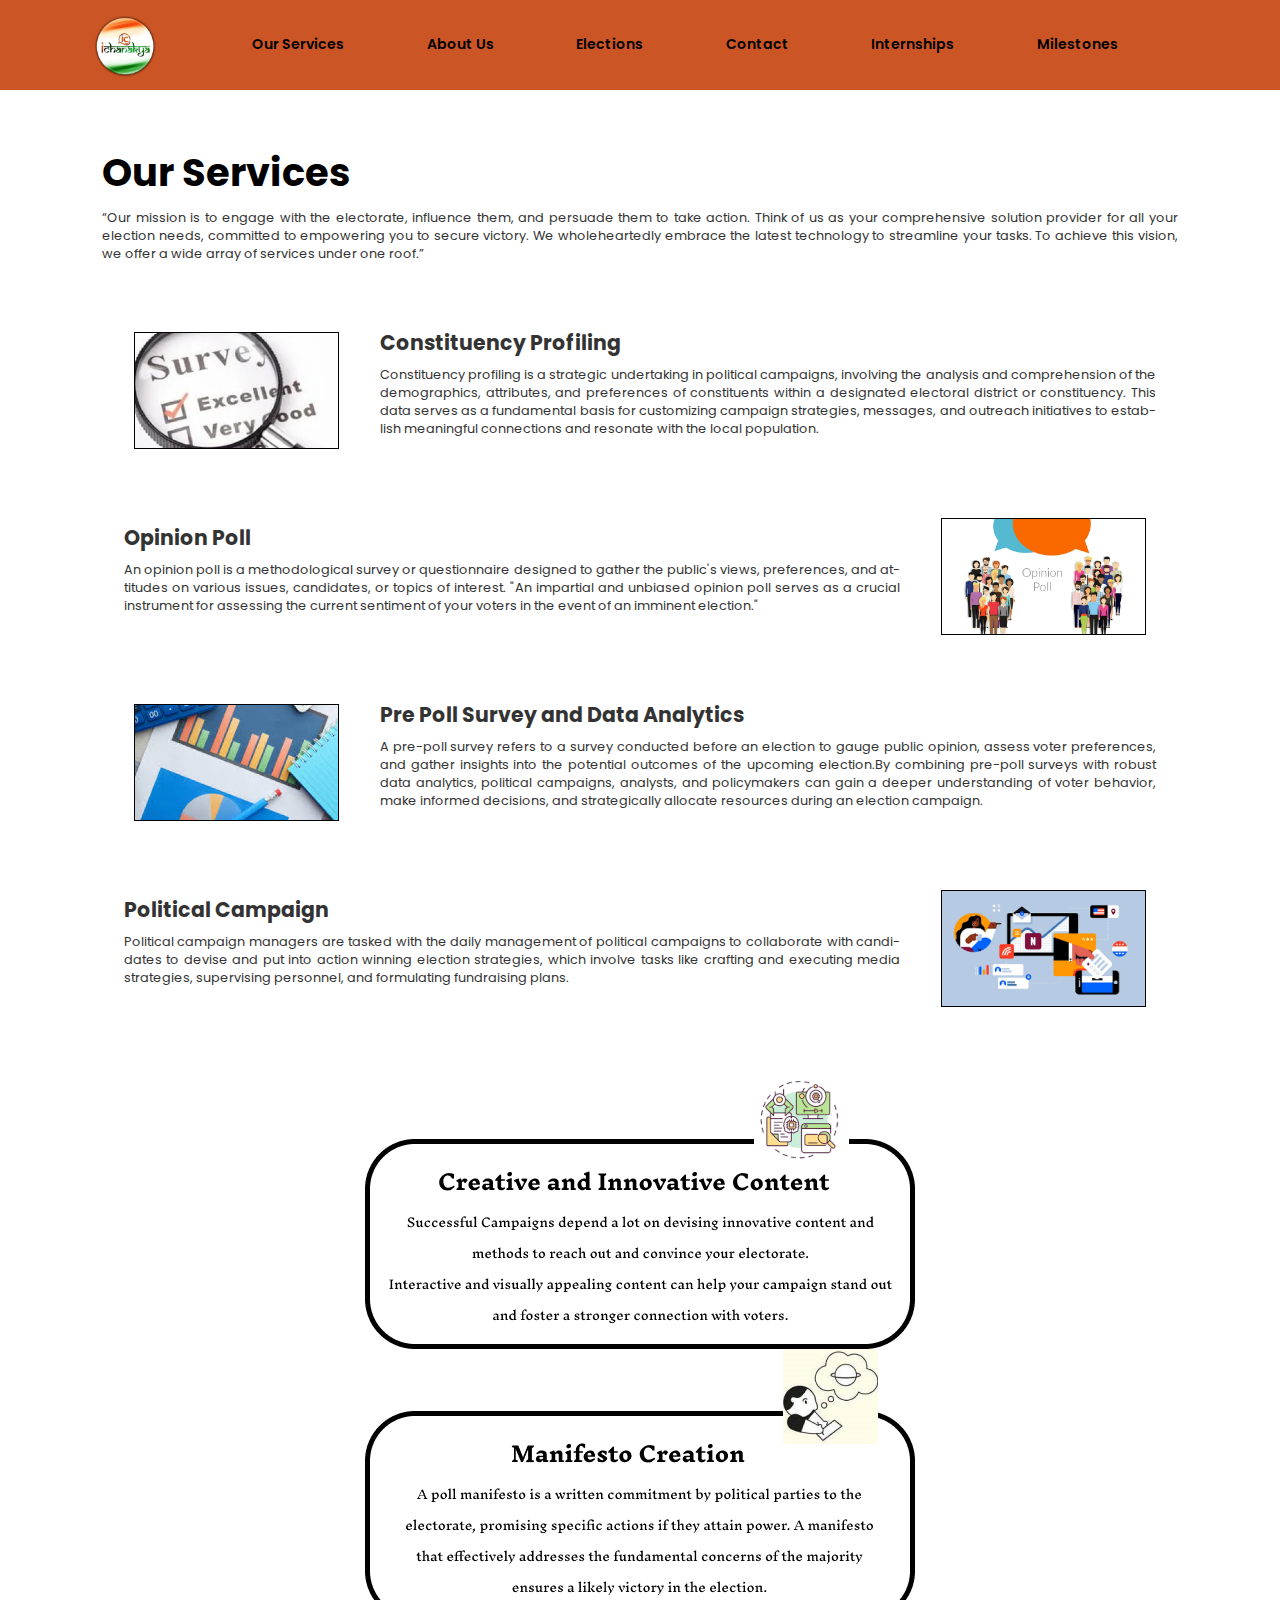
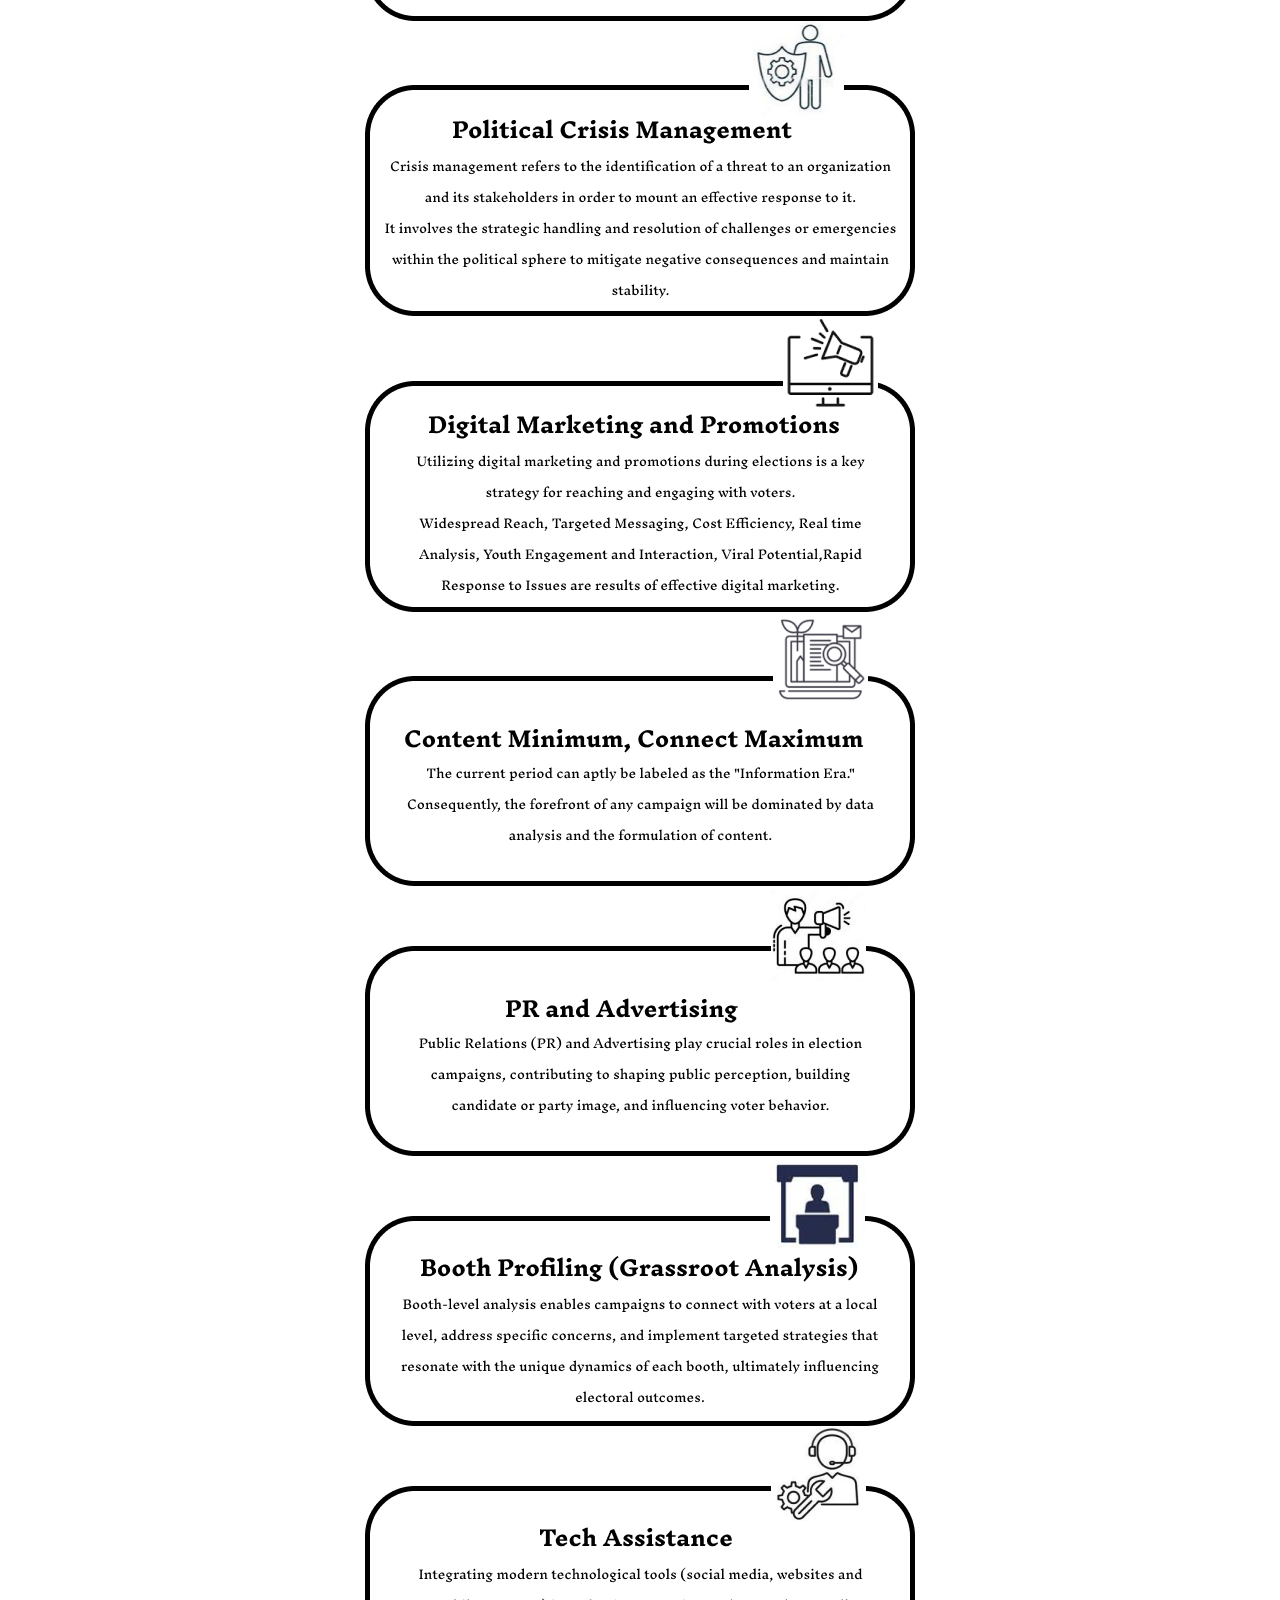
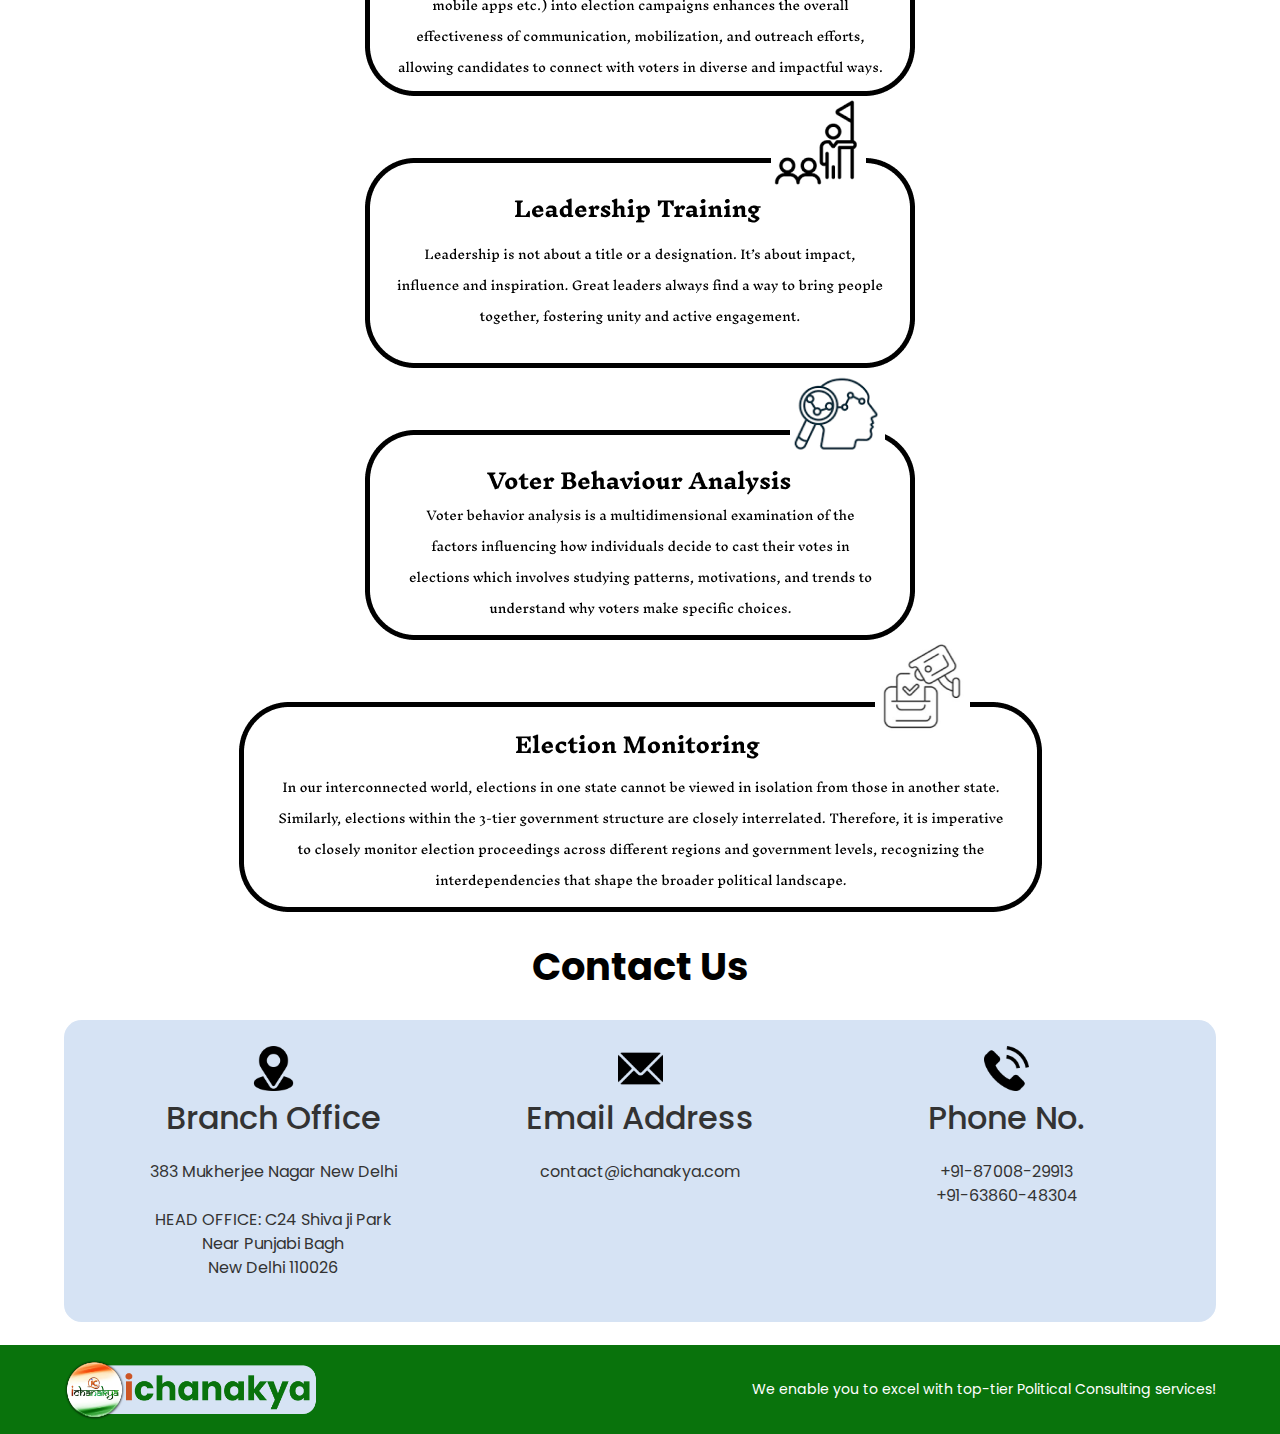
<file: pages/services1.html>
<!DOCTYPE html>
<html lang="en">

<head>
    <meta charset="UTF-8">
    <meta name="viewport" content="width=device-width, initial-scale=1, shrink-to-fit=no">
    <link rel="stylesheet" href="https://maxcdn.bootstrapcdn.com/bootstrap/4.0.0/css/bootstrap.min.css">
    <title>iChanakya | Servies</title>
    <link rel="stylesheet" href="../css/services1.css">
</head>

<body>
    <nav>
        <div class="logo">
            <a href="../index.html"><img src="../Images/logo.png" alt="iChanakya Logo"></a>
        </div>
        <div class="nav-links">
            <a href="../pages/services.html">Our Services</a>
            <a href="../pages/about.html">About Us</a>
            <a href="">Elections</a>
            <a href="../index.html#contact">Contact</a>
            <a href="../pages/internship.html">Internships</a>
            <a href="../index.html#milestones">Milestones</a>
        </div>
        <div class="dropdown">
            <button onclick="myFunction()" class="dropbtn">Menu</button>
            <div id="myDropdown" class="dropdown-content">
                <a href="../pages/services.html">Our Services</a>
                <a href="../pages/about.html">About Us</a>
                <a href="">Elections</a>
                <a href="../index.html#contact">Contact</a>
                <a href="../pages/internship.html">Internships</a>
                <a href="../index.html#milestones">Milestones</a>
            </div>
        </div>
    </nav>

    <section id="services">
        <h1>Our Services</h1>
        <h6>“Our mission is to engage with the electorate, influence them, and persuade them to take action. Think of us
            as your comprehensive solution provider for all your election needs, committed to empowering you to secure
            victory. We wholeheartedly embrace the latest technology to streamline your tasks. To achieve this vision,
            we offer a wide array of services under one roof.”
        </h6>
        <div class="services-container">
            <div class="services">
                <div><img src="../Images/services/one.png" alt="Constituency Profiling"></div>
                <div class="col-md-9">
                    <h2>Constituency Profiling</h2>
                    <p>
                        Constituency profiling is a strategic undertaking in political campaigns, involving the
                        analysis and comprehension of the demographics, attributes, and preferences of constituents
                        within a designated electoral district or constituency. This data serves as a fundamental basis
                        for customizing campaign strategies, messages, and outreach initiatives to establish meaningful
                        connections and resonate with the local population.
                    </p>
                </div>
            </div>
            <div class="services">
                <div><img src="../Images/services/two.png" alt="Opinion Poll"></div>
                <div class="col-md-9">
                    <h2>Opinion Poll</h2>
                    <p>
                        An opinion poll is a methodological survey or questionnaire designed to gather the public's
                        views, preferences, and attitudes on various issues, candidates, or topics of interest. "An
                        impartial and unbiased opinion poll serves as a crucial instrument for assessing the current
                        sentiment of your voters in the event of an imminent election."
                    </p>
                </div>
            </div>
            <div class="services">
                <div><img src="../Images/services/three.png" alt="Pre Poll Survey and Data Analytics"></div>
                <div class="col-md-9">
                    <h2>Pre Poll Survey and Data Analytics</h2>
                    <p>
                        A pre-poll survey refers to a survey conducted before an election to gauge public opinion,
                        assess voter preferences, and gather insights into the potential outcomes of the upcoming
                        election.By combining pre-poll surveys with robust data analytics, political campaigns,
                        analysts, and policymakers can gain a deeper understanding of voter behavior, make informed
                        decisions, and strategically allocate resources during an election campaign.
                    </p>
                </div>
            </div>
            <div class="services">
                <div><img src="../Images/services/four.png" alt="Political Campaign"></div>
                <div class="col-md-9">
                    <h2>Political Campaign</h2>
                    <p>
                        Political campaign managers are tasked with the daily management of political campaigns to
                        collaborate with candidates to devise and put into action winning election strategies, which
                        involve tasks like crafting and executing media strategies, supervising personnel, and
                        formulating fundraising plans.
                    </p>
                </div>
            </div>
        </div>
    </section>

    <section id="features">
        <div> <img src="../Images/services/1.png" alt="Feature"> </div>
        <div> <img src="../Images/services/2.png" alt="Feature"> </div>
        <div> <img src="../Images/services/3.png" alt="Feature"> </div>
        <div> <img src="../Images/services/4.png" alt="Feature"> </div>
        <div> <img src="../Images/services/5.png" alt="Feature"> </div>
        <div> <img src="../Images/services/6.png" alt="Feature"> </div>
        <div> <img src="../Images/services/7.png" alt="Feature"> </div>
        <div> <img src="../Images/services/8.png" alt="Feature"> </div>
        <div> <img src="../Images/services/9.png" alt="Feature"> </div>
        <div> <img src="../Images/services/10.png" alt="Feature"> </div>
        <div> <img src="../Images/services/11.png" alt="Feature"> </div>
    </section>

    <section id="contact">
        <h1>Contact Us</h1>
        <div class="contact">
            <div class="contact-type">
                <div><img class="contact-icon" src="../Images/location.png" alt="location"></div>
                <div>
                    <h2>Branch Office</h2>
                </div>
                <div>
                    <p>383 Mukherjee Nagar New Delhi <br><br> HEAD OFFICE: C24 Shiva ji Park <br>Near Punjabi Bagh
                        <br>New Delhi 110026
                    </p>
                </div>
            </div>
            <div class="contact-type">
                <div><img class="contact-icon" src="../Images/email.png" alt="Mail"></div>
                <div>
                    <h2>Email Address</h2>
                </div>
                <div>
                    <p>contact@ichanakya.com</p>
                </div>
            </div>
            <div class="contact-type">
                <div><img class="contact-icon" src="../Images/phone.png" alt="phone"></div>
                <div>
                    <h2>Phone No.</h2>
                </div>
                <div>
                    <p>+91-87008-29913<br> +91-63860-48304</p>
                </div>
            </div>
        </div>
    </section>

    <footer>
        <div><img class="footer-logo" src="../Images/footer-logo.png" alt="ichanakya"></div>
        <div>
            <p>We enable you to excel with top-tier Political Consulting services!</p>
        </div>
    </footer>
    <script src="https://code.jquery.com/jquery-3.2.1.slim.min.js"></script>
    <script src="https://cdnjs.cloudflare.com/ajax/libs/popper.js/1.12.9/umd/popper.min.js"></script>
    <script src="https://maxcdn.bootstrapcdn.com/bootstrap/4.0.0/js/bootstrap.min.js"></script>
    <script src="../script.js"></script>
</body>

</html>
</file>
<file: css/styles.css>
@import url('https://fonts.googleapis.com/css2?family=Poppins:wght@400;700&family=Work+Sans:wght@400;700&display=swap');

* {
    margin: 0;
    padding: 0;
    box-sizing: border-box;
}

html {
    scroll-behavior: smooth;
}

body {
    font-family: 'Poppins', sans-serif;
    color: #333;
    background-color: #fff;
}

.green {
    color: #09730C;
}

.orange {
    color: #CC5525;
}

a {
    text-decoration: none;
    font-size: 1.3vw;
}

nav {
    background-color: #CC5525;
    display: flex;
    justify-content: space-between;
    align-items: center;
    padding: 0 5rem;
    margin: 0 !important;
    position: fixed;
    top: 0;
    left: 0;
    width: 100%;
    z-index: 100;
}

.logo {
    margin: 0vw 1vw;
    padding: 1vw 0;
}

.logo img {
    height: auto;
    width: 5vw;
}

.nav-links {
    display: flex;
    justify-content: space-evenly;
    align-items: center;
    width: 100%;
}

.nav-links a {
    text-decoration: none;
    color: #000;
    font-size: 1.1vw;
    font-style: normal;
    font-weight: 600;
    line-height: normal;
}

#home {
    display: flex;
    justify-content: space-evenly;
    align-items: top;
    height: 100%;
    margin: 0 5vw;
    margin-top: calc(5vw + 1.3vw);
}

.landing-text {
    display: flex;
    justify-content: center;
    align-items: flex-start;
    flex-direction: column;
    text-align: left;
    height: auto;
    color: #2E2E2E;
}

.landing-text h1 {
    font-size: 3.5vw;
    font-style: normal;
    font-weight: 700;
    line-height: normal;
    text-align: left;
    margin-bottom: 1vw;
    width: 90%;
}

.landing-text h2 {
    color: #808080;
    font-size: 1.6vw;
    font-style: normal;
    font-weight: 700;
    line-height: normal;
    text-align: left;
    width: 70%;
    margin: 0;
    margin-bottom: 1vw;

}

.landing-img {
    height: auto;
    width: 40vw;
    padding: 1vw;
}

.dropdown {
    display: none;
}

.cta-group {
    display: flex;
    justify-content: flex-start;
    align-items: flex-start;
    flex-direction: row;
    margin-top: 1vw;
    width: 100%;

}

.btn {
    display: flex;
    width: 10vw;
    padding: 0.75rem;
    margin: 0 0.7rem;
    justify-content: center;
    align-items: center;
    gap: 0.625rem;
    color: #FFF;
    font-family: Poppins;
    font-size: 1vw;
    font-style: normal;
    font-weight: 400;
    line-height: 1.5rem;
    cursor: pointer;
}

.orange-btn {
    border-radius: 0.5rem;
    background: #CC5525;
    border: none;
    box-shadow: 0px 0px 64px 0px rgba(204, 85, 37, 0.65);
}

.green-btn {
    border-radius: 0.5rem;
    background: #216F21;
    border: none;
    box-shadow: 0px 0px 64px 0px rgba(33, 111, 33, 0.49);
}

#milestones {
    height: 100%;
    margin: 0 5vw;
}

.services {
    display: flex;
    justify-content: space-evenly;
    align-items: center;
    flex-direction: column;
    height: 100%;
    margin: 8vw 5vw 5vw 5vw;
    color: #000;
}

.services h1 {
    font-size: 2.5vw;
    font-style: normal;
    font-weight: 700;
    line-height: normal;
    text-align: center;
    margin-bottom: 1vw;
}

.services h2 {
    color: #000;
    font-size: 1vw;
    font-style: normal;
    font-weight: 400;
    line-height: normal;
    text-align: center;
    margin-bottom: 1.5vw;
    width: 45%;
}

.milestones {
    text-align: center;
    margin-bottom: 8vw;
}

.milestones h1 {
    font-size: 2.5vw;
    font-style: normal;
    font-weight: 700;
    line-height: normal;
    text-align: center;
    margin-bottom: 2vw;
    color: #000;
}

.milestone h2 {
    font-size: 1.2vw;
}

.milestones-grp {
    display: flex;
    justify-content: space-around;
    align-items: center;
    flex-direction: row;
    height: 100%;
    margin: 0;
    color: #000;

}

.milestone {
    text-align: center;
}

#internship {
    width: 100%;
    background: url(../Images/internship-bg.png);
    background-repeat: no-repeat;
    background-position: center;
    background-size: cover;
    text-align: center;
    display: flex;
    justify-content: space-evenly;
    align-items: center;
    flex-direction: column;
    padding: 1vw 0;
    margin-bottom: 8vw;
}

#internship h1 {
    font-size: 4.5vw;
    font-style: normal;
    font-weight: 700;
    line-height: normal;
    text-align: center;
    margin-bottom: 2vw;
    color: #000;
}

#internship p {
    color: #000;
    text-align: center;
    font-size: 1.2vw;
    font-style: normal;
    font-weight: 300;
    line-height: normal;
    margin-bottom: 1.8vw;
    width: 80%;
    text-align: center;
}

#contact {
    margin: 0 5vw;
}

#contact h1 {
    font-size: 4vw;
    font-style: normal;
    font-weight: 700;
    line-height: normal;
    text-align: center;
    margin-bottom: 2vw;
    color: #000;
}

.contact {
    background-color: #D6E3F4;
    border-radius: 1.1rem;
    display: flex;
    justify-content: space-evenly;
    align-items: top;
    padding: 2vw;
    margin-bottom: 1.8vw;
}

.contact-icon {
    width: 45px;
    height: auto;
}

.contact-type {
    width: calc(100% / 3);
    text-align: center;
}

.contact-type h2 {
    padding: 0.6vw 0 1.2vw 0;
}

.contact-type p {
    padding: 0 1.3vw;
}

footer {
    background-color: #09730C;
    display: flex;
    justify-content: space-between;
    align-items: center;
    padding: 0 5vw;
    margin: 0 !important;
}

footer p {
    color: #fff;
    font-size: 1.1vw;
    font-style: normal;
    font-weight: 400;
    line-height: normal;
    text-align: center;
    margin: 0;
    padding: 0.5vw 0;
}

.footer-logo {
    width: 20vw;
    height: auto;
    padding: 1vw 0;
}

/* Mobile Styles */
@media (max-width: 768px) {

    nav {
        padding: 0 2vw;
        height: fit-content;
    }

    .logo img {
        width: 18vw;
    }

    .nav-links {
        display: none;
    }

    /* Dropdown Button */
    .dropbtn {
        background-color: #09730C;
        color: black;
        padding: 10px 15px;
        font-weight: 700;
        font-size: 17px;
        border: none;
        cursor: pointer;
        border: #2E2E2E 2px solid;
        border-radius: 10px;
        margin: 20px;
    }

    /* Dropdown button on hover & focus */
    .dropbtn:hover,
    .dropbtn:focus {
        background-color: #09730C;
    }

    /* The container <div> - needed to position the dropdown content */
    .dropdown {
        position: relative;
        display: inline-block;
    }

    /* Dropdown Content (Hidden by Default) */
    .dropdown-content {
        display: none;
        position: absolute;
        background-color: #f1f1f1;
        min-width: 160px;
        box-shadow: 0px 8px 16px 0px rgba(0, 0, 0, 0.2);
        z-index: 10;
    }

    /* Links inside the dropdown */
    .dropdown-content a {
        color: black;
        font-size: 3vw;
        padding: 12px 16px;
        text-decoration: none;
        display: block;
    }

    /* Change color of dropdown links on hover */
    .dropdown-content a:hover {
        background-color: #ddd;
    }

    /* Show the dropdown menu (use JS to add this class to the .dropdown-content container when the user clicks on the dropdown button) */
    .show {
        display: block;
    }

    #home {
        justify-content: center;
        flex-direction: column-reverse;
        align-items: center;
        text-align: center;
        height: 100%;
        margin: 0 5vw;
        margin-top: 21vw;
    }

    .landing-text {
        display: flex;
        justify-content: center;
        align-items: center;
        flex-direction: column;
        text-align: center;
        width: 100%;
        height: auto;
        color: #2E2E2E;
    }

    .landing-text h1 {
        font-size: 10vw;
        text-align: center;
        width: 100%;
    }

    .landing-text h2 {
        color: #808080;
        font-size: 7vw;
        text-align: center;
        width: 100%;
    }

    .landing-img {
        width: 85%;
    }

    .btn {
        display: flex;
        width: fit-content;
        justify-content: center;
        align-items: center;
        font-size: 5vw;
    }

    .cta-group {
        justify-content: center;
        align-items: center;
    }

    .services {
        display: flex;
        justify-content: space-evenly;
        align-items: center;
        flex-direction: column;
        height: 100%;
        margin: 15vw 5vw 5vw 5vw;
        color: #000;
    }

    .services h1 {
        font-size: 8vw;
    }

    .services h2 {
        font-size: 4vw;
        text-align: justify;
        width: 100%;
    }

    .milestones {
        text-align: center;
        margin-bottom: 8vw;
    }

    .milestones h1 {
        font-size: 7.5vw;
    }

    .milestone h2 {
        font-size: 3vw;
    }

    .milestones-grp {
        align-items: baseline;
    }

    .milestone {
        margin: 0 2vw;
    }

    .milestone svg {
        width: 11vw;
        height: auto;
    }

    .milestone text {
        font-size: 8.5vw;
    }


    #internship {
        margin: 14vw 0;
        padding: 5vh 0;
    }

    #internship h1 {
        font-size: 9vw;
    }

    #internship p {
        color: #000;
        text-align: justify;
        font-size: 4vw;
    }

    #contact {
        margin: 0 5vw;
    }

    #contact h1 {
        font-size: 11vw;
        margin: 4vw 0;
    }

    .contact {
        align-items: center;
        text-align: center;
        flex-direction: column;
        padding: 5vw;
        margin-bottom: 8vw;
    }

    .contact-icon {
        width: 45px;
        height: auto;
    }

    .contact-type {
        width: 100%;
        text-align: center;
        padding: 6vw 0;
    }

    footer {
        justify-content: space-between;
        align-items: center;
        flex-direction: column;
        padding: 0 5vw;
    }

    footer p {
        color: #fff;
        font-size: 4vw;
        margin: 0;
        padding: 0;
    }

    .footer-logo {
        width: 100%;
        padding: 0;
    }
}

@media only screen and (min-width: 650px) and (max-width: 768px) {
    .logo img {
        width: 15vw;
    }

    .milestone text {
        font-size: 4vw;
    }
}

::-webkit-scrollbar {
    width: 8px;
}

::-webkit-scrollbar-track {
    background-color: transparent;
}

::-webkit-scrollbar-thumb {
    background: #CC5525;
}

::-webkit-scrollbar-thumb:hover {
    background: #09730C;
}
</file>
<file: css/about.css>
@import url('https://fonts.googleapis.com/css2?family=Poppins:wght@400;700&family=Work+Sans:wght@400;700&display=swap');

* {
    margin: 0;
    padding: 0;
    box-sizing: border-box;
}

html {
    scroll-behavior: smooth;
}

body {
    font-family: 'Poppins', sans-serif;
    color: #333;
    background-color: #fff;
}

img {
    -webkit-user-drag: none;
    width: 100%;
}

.green {
    color: #09730C;
}

.orange {
    color: #CC5525;
}

a {
    text-decoration: none;
    font-size: 1.3vw;
}

nav {
    background-color: #CC5525;
    display: flex;
    justify-content: space-between;
    align-items: center;
    padding: 0 5rem;
    margin: 0 !important;
    position: fixed;
    top: 0;
    left: 0;
    width: 100%;
    z-index: 100;
}

.logo {
    margin: 0vw 1vw;
    padding: 1vw 0;
}

.logo img {
    height: auto;
    width: 5vw;
}

.nav-links {
    display: flex;
    justify-content: space-evenly;
    align-items: center;
    width: 100%;
}

.nav-links a {
    text-decoration: none;
    color: #000;
    font-size: 1.1vw;
    font-style: normal;
    font-weight: 600;
    line-height: normal;
}

.dropdown {
    display: none;
}

#about {
    color: #000;
    margin: 8vw 6vw 5vw 6vw;
}

.about-container {
    display: flex;
    justify-content: center;
    align-items: center;
}

.about-img {
    width: calc(100% / 3);
    height: auto;
}

#about img {
    width: 100%;
}

.about-text {
    width: 100%;
    padding-top: 2vw;
}

.about-text h1 {
    font-size: 2.5vw;
    font-style: normal;
    font-weight: 700;
    line-height: normal;
    margin-bottom: 1vw;
}

.about-text h2 {
    font-size: 1.7vw;
    font-style: normal;
    font-weight: 400;
    line-height: normal;
    margin-bottom: 2vw;
}

#about p {
    font-size: 1vw;
    font-style: normal;
    font-weight: 400;
    line-height: normal;
    margin-bottom: 5vw;
    text-align: justify;
    padding: 1vw 2vw;
    text-justify: distribute;
    text-align-last: left;
    hyphens: auto;
}

footer {
    background-color: #09730C;
    display: flex;
    justify-content: space-between;
    align-items: center;
    padding: 0 5vw;
    margin: 0 !important;
}

footer p {
    color: #fff;
    font-size: 1.1vw;
    font-style: normal;
    font-weight: 400;
    line-height: normal;
    text-align: center;
    margin: 0;
    padding: 0.5vw 0;
}

.footer-logo {
    width: 20vw;
    height: auto;
    padding: 1vw 0;
}

/* Mobile Styles */
@media (max-width: 768px) {

    nav {
        padding: 0 2vw;
        height: fit-content;
    }

    .logo img {
        width: 18vw;
    }

    .nav-links {
        display: none;
    }

    /* Dropdown Button */
    .dropbtn {
        background-color: #09730C;
        color: black;
        padding: 10px 15px;
        font-weight: 700;
        font-size: 17px;
        border: none;
        cursor: pointer;
        border: #2E2E2E 2px solid;
        border-radius: 10px;
        margin: 20px;
    }

    /* Dropdown button on hover & focus */
    .dropbtn:hover,
    .dropbtn:focus {
        background-color: #09730C;
    }

    /* The container <div> - needed to position the dropdown content */
    .dropdown {
        position: relative;
        display: inline-block;
    }

    /* Dropdown Content (Hidden by Default) */
    .dropdown-content {
        display: none;
        position: absolute;
        background-color: #f1f1f1;
        min-width: 160px;
        box-shadow: 0px 8px 16px 0px rgba(0, 0, 0, 0.2);
        z-index: 10;
    }

    /* Links inside the dropdown */
    .dropdown-content a {
        color: black;
        font-size: 3vw;
        padding: 12px 16px;
        text-decoration: none;
        display: block;
    }

    /* Change color of dropdown links on hover */
    .dropdown-content a:hover {
        background-color: #ddd;
    }

    /* Show the dropdown menu (use JS to add this class to the .dropdown-content container when the user clicks on the dropdown button) */
    .show {
        display: block;
    }

    .btn {
        display: flex;
        width: fit-content;
        justify-content: center;
        align-items: center;
        font-size: 5vw;
    }

    #about {
        margin: 22vw 6vw 15vw 6vw;
    }

    .about-container {
        flex-direction: column;
        text-align: center;
    }

    .about-img {
        width: 100%;
    }

    .about-text {
        width: 100%;
        padding-top: 2vw;
    }

    .about-text h1 {
        font-size: 10vw;
        font-style: normal;
        font-weight: 700;
        line-height: normal;
        margin-bottom: 1vw;
    }

    .about-text h2 {
        font-size: 6vw;
        font-style: normal;
        font-weight: 400;
        line-height: normal;
        margin-bottom: 5vw;
    }

    #about p {
        font-size: 4vw;
        font-style: normal;
        font-weight: 400;
        line-height: normal;
        margin-bottom: 5vw;
        text-align: justify;
        padding: 2vw 2vw;
    }

    footer {
        justify-content: space-between;
        align-items: center;
        flex-direction: column;
        padding: 0 5vw;
    }

    footer p {
        color: #fff;
        font-size: 4vw;
        margin: 0;
        padding: 0;
    }

    .footer-logo {
        width: 100%;
        padding: 0;
    }
}

@media only screen and (min-width: 650px) and (max-width: 768px) {
    .logo img {
        width: 7vw;
    }
}

::-webkit-scrollbar {
    width: 8px;
}

::-webkit-scrollbar-track {
    background-color: transparent;
}

::-webkit-scrollbar-thumb {
    background: #CC5525;
}

::-webkit-scrollbar-thumb:hover {
    background: #09730C;
}
</file>
<file: css/internship.css>
@import url('https://fonts.googleapis.com/css2?family=Poppins:wght@400;700&family=Work+Sans:wght@400;700&display=swap');

* {
    margin: 0;
    padding: 0;
    box-sizing: border-box;
}

html {
    scroll-behavior: smooth;
}

body {
    font-family: 'Poppins', sans-serif;
    color: #333;
    background-color: #fff;
}

img {
    -webkit-user-drag: none;
    width: 100%;
}

.green {
    color: #09730C;
}

.orange {
    color: #CC5525;
}

a {
    text-decoration: none;
    font-size: 1.3vw;
}

nav {
    background-color: #CC5525;
    display: flex;
    justify-content: space-between;
    align-items: center;
    padding: 0 5rem;
    margin: 0 !important;
    position: fixed;
    top: 0;
    left: 0;
    width: 100%;
    z-index: 100;
}

.logo {
    margin: 0vw 1vw;
    padding: 1vw 0;
}

.logo img {
    height: auto;
    width: 5vw;
}

.nav-links {
    display: flex;
    justify-content: space-evenly;
    align-items: center;
    width: 100%;
}

.nav-links a {
    text-decoration: none;
    color: #000;
    font-size: 1.1vw;
    font-style: normal;
    font-weight: 600;
    line-height: normal;
}

.dropdown {
    display: none;
}

#contact {
    margin: 0 5vw;
}

#contact h1 {
    font-size: 4vw;
    font-style: normal;
    font-weight: 700;
    line-height: normal;
    text-align: center;
    margin-bottom: 2vw;
    color: #000;
}

.contact {
    background-color: #D6E3F4;
    border-radius: 1.1rem;
    display: flex;
    justify-content: space-evenly;
    align-items: top;
    padding: 2vw;
    margin-bottom: 1.8vw;
}

.contact-icon {
    width: 45px;
    height: auto;
}

.contact-type {
    width: calc(100% / 3);
    text-align: center;
}

.contact-type h2 {
    padding: 0.6vw 0 1.2vw 0;
}

.contact-type p {
    padding: 0 1.3vw;
}

#internship {
    margin: 0 7vw;
    margin-top: 10vw;
    color: #000;
}

#internship h1 {
    font-size: 4vw;
    font-style: normal;
    font-weight: 700;
    line-height: normal;
    text-align: left;
    margin-bottom: 2vw;
}

#internship h6 {
    font-size: 1vw;
    font-style: normal;
    font-weight: 400;
    line-height: normal;
    text-align: justify;
    margin-bottom: 1vw;
}

#internship h2 {
    font-size: 2vw;
    font-style: normal;
    font-weight: 700;
    line-height: normal;
    text-align: left;
    margin-bottom: 1vw;
}

#internship p {
    font-size: 1vw;
    font-style: normal;
    font-weight: 400;
    line-height: normal;
    text-align: justify;
    margin-bottom: 2vw;
    width: 80%;
    text-justify: distribute;
    text-align-last: left;
    hyphens: auto;
}

footer {
    background-color: #09730C;
    display: flex;
    justify-content: space-between;
    align-items: center;
    padding: 0 5vw;
    margin: 0 !important;
}

footer p {
    color: #fff;
    font-size: 1.1vw;
    font-style: normal;
    font-weight: 400;
    line-height: normal;
    text-align: center;
    margin: 0;
    padding: 0.5vw 0;
}

.footer-logo {
    width: 20vw;
    height: auto;
    padding: 1vw 0;
}

/* Mobile Styles */
@media (max-width: 768px) {

    nav {
        padding: 0 2vw;
        height: fit-content;
    }

    .logo img {
        width: 18vw;
    }

    .nav-links {
        display: none;
    }

    /* Dropdown Button */
    .dropbtn {
        background-color: #09730C;
        color: black;
        padding: 10px 15px;
        font-weight: 700;
        font-size: 17px;
        border: none;
        cursor: pointer;
        border: #2E2E2E 2px solid;
        border-radius: 10px;
        margin: 20px;
    }

    /* Dropdown button on hover & focus */
    .dropbtn:hover,
    .dropbtn:focus {
        background-color: #09730C;
    }

    /* The container <div> - needed to position the dropdown content */
    .dropdown {
        position: relative;
        display: inline-block;
    }

    /* Dropdown Content (Hidden by Default) */
    .dropdown-content {
        display: none;
        position: absolute;
        background-color: #f1f1f1;
        min-width: 160px;
        box-shadow: 0px 8px 16px 0px rgba(0, 0, 0, 0.2);
        z-index: 10;
    }

    /* Links inside the dropdown */
    .dropdown-content a {
        color: black;
        font-size: 3vw;
        padding: 12px 16px;
        text-decoration: none;
        display: block;
    }

    /* Change color of dropdown links on hover */
    .dropdown-content a:hover {
        background-color: #ddd;
    }

    /* Show the dropdown menu (use JS to add this class to the .dropdown-content container when the user clicks on the dropdown button) */
    .show {
        display: block;
    }

    .btn {
        display: flex;
        width: fit-content;
        justify-content: center;
        align-items: center;
        font-size: 5vw;
    }

    #contact {
        margin: 0 8vw;
    }

    #contact h1 {
        font-size: 10vw;
        margin: 4vw 0;
    }

    .contact {
        align-items: center;
        text-align: center;
        flex-direction: column;
        padding: 5vw;
        margin-bottom: 8vw;
    }

    .contact-icon {
        width: 45px;
        height: auto;
    }

    .contact-type {
        width: 100%;
        text-align: center;
        padding: 6vw 0;
    }

    #internship {
        margin: 0 8vw;
        margin-top: 22vw;
        text-align: center;
    }

    #internship h1 {
        font-size: 10vw;
        text-align: center;
        margin-bottom: 6vw;
    }

    #internship h6 {
        font-size: 4vw;
        text-align: justify;
        margin-bottom: 10vw;
    }

    #internship h2 {
        font-size: 6vw;
        text-align: left;
        margin-bottom: 3vw;
    }

    #internship p {
        font-size: 4vw;
        text-align: justify;
        margin-bottom: 2vw;
        width: 100%;
    }

    footer {
        justify-content: space-between;
        align-items: center;
        flex-direction: column;
        padding: 0 5vw;
    }

    footer p {
        color: #fff;
        font-size: 4vw;
        margin: 0;
        padding: 0;
    }

    .footer-logo {
        width: 100%;
        padding: 0;
    }
}

@media only screen and (min-width: 650px) and (max-width: 768px) {
    .logo img {
        width: 7vw;
    }
}

::-webkit-scrollbar {
    width: 8px;
}

::-webkit-scrollbar-track {
    background-color: transparent;
}

::-webkit-scrollbar-thumb {
    background: #CC5525;
}

::-webkit-scrollbar-thumb:hover {
    background: #09730C;
}
</file>
<file: css/servicesTest.css>
@import url('https://fonts.googleapis.com/css2?family=Poppins:wght@400;700&family=Work+Sans:wght@400;700&display=swap');

* {
    margin: 0;
    padding: 0;
    box-sizing: border-box;
}

html {
    scroll-behavior: smooth;
}

body {
    font-family: 'Poppins', sans-serif;
    color: #333;
    background-color: #fff;
}

img {
    -webkit-user-drag: none;
    width: 100%;
}

.green {
    color: #09730C;
}

.orange {
    color: #CC5525;
}

a {
    text-decoration: none;
    font-size: 1.3vw;
}

nav {
    background-color: #CC5525;
    display: flex;
    justify-content: space-between;
    align-items: center;
    padding: 0 5rem;
    margin: 0 !important;
    position: fixed;
    top: 0;
    left: 0;
    width: 100%;
    z-index: 100;
}

.logo {
    margin: 0vw 1vw;
    padding: 1vw 0;
}

.logo img {
    height: auto;
    width: 5vw;
}

.nav-links {
    display: flex;
    justify-content: space-evenly;
    align-items: center;
    width: 100%;
}

.nav-links a {
    text-decoration: none;
    color: #000;
    font-size: 1.1vw;
    font-style: normal;
    font-weight: 600;
    line-height: normal;
}

.dropdown {
    display: none;
}

#contact {
    margin: 0 5vw;
}

#contact h1 {
    font-size: 3vw;
    font-style: normal;
    font-weight: 700;
    line-height: normal;
    text-align: center;
    margin-bottom: 2vw;
    color: #000;
}

.contact {
    background-color: #D6E3F4;
    border-radius: 1.1rem;
    display: flex;
    justify-content: space-evenly;
    align-items: top;
    padding: 2vw;
    margin-bottom: 1.8vw;
}

.contact-icon {
    width: 45px;
    height: auto;
}

.contact-type {
    width: calc(100% / 3);
    text-align: center;
}

.contact-type h2 {
    padding: 0.6vw 0 1.2vw 0;
}

.contact-type p {
    padding: 0 1.3vw;
}

#services {
    margin: 0 8vw;
    margin-top: calc(5vw + 5rem);
}

#services h1 {
    color: #000;
    font-size: 3vw;
    font-style: normal;
    font-weight: 700;
    line-height: normal;
}

#services p {
    font-size: 1vw;
    font-style: normal;
    font-weight: 400;
    line-height: normal;
    text-align: justify;
    /* text-justify: distribute; */
    text-align-last: left;
    hyphens: auto;
    word-spacing: normal;
}

#services h2 {
    font-size: 1.6vw;
    font-style: normal;
    font-weight: 700;
    line-height: normal;
    text-align: left;
}

#services h6 {
    text-align: justify;
    font-size: 1vw;
    font-style: normal;
    font-weight: 400;
    line-height: normal;
}

.services-container {
    text-align: justify;
}

.services-text {
    width: 70%;
}

.services {
    display:flex;
    justify-content:center;
    flex-direction: row;
    align-items: center;
    margin: 5vw 0;
    text-align: justify;
    
}

.services-container>div:nth-child(even) {
    flex-direction: row-reverse;
}

.services img {
    width: 20vw;
    height: auto;
    padding: 0 2vw;
}

#features {
    margin: 2vw 10vw;
    display: flex;
    justify-content: space-evenly;
    align-items: center;
    flex-wrap: wrap;
}

footer {
    background-color: #09730C;
    display: flex;
    justify-content: space-between;
    align-items: center;
    padding: 0 5vw;
    margin: 0 !important;
}

footer p {
    color: #fff;
    font-size: 1.1vw;
    font-style: normal;
    font-weight: 400;
    line-height: normal;
    text-align: center;
    margin: 0;
    padding: 0.5vw 0;
}

.footer-logo {
    width: 20vw;
    height: auto;
    padding: 1vw 0;
}

/* Mobile Styles */
@media (max-width: 768px) {

    nav {
        padding: 0 2vw;
        height: fit-content;
    }

    .logo img {
        width: 18vw;
    }

    .nav-links {
        display: none;
    }
    #services p {
      text-align: left; /* Left align on smaller screens */
  }


    /* Dropdown Button */
    .dropbtn {
        background-color: #09730C;
        color: black;
        padding: 10px 15px;
        font-weight: 700;
        font-size: 17px;
        border: none;
        cursor: pointer;
        border: #2E2E2E 2px solid;
        border-radius: 10px;
        margin: 20px;
    }

    /* Dropdown button on hover & focus */
    .dropbtn:hover,
    .dropbtn:focus {
        background-color: #09730C;
    }

    /* The container <div> - needed to position the dropdown content */
    .dropdown {
        position: relative;
        display: inline-block;
    }

    /* Dropdown Content (Hidden by Default) */
    .dropdown-content {
        display: none;
        position: absolute;
        background-color: #f1f1f1;
        min-width: 160px;
        box-shadow: 0px 8px 16px 0px rgba(0, 0, 0, 0.2);
        z-index: 10;
    }

    /* Links inside the dropdown */
    .dropdown-content a {
        color: black;
        font-size: 3vw;
        padding: 12px 16px;
        text-decoration: none;
        display: block;
    }

    /* Change color of dropdown links on hover */
    .dropdown-content a:hover {
        background-color: #ddd;
    }

    /* Show the dropdown menu (use JS to add this class to the .dropdown-content container when the user clicks on the dropdown button) */
    .show {
        display: block;
    }

    .btn {
        display: flex;
        width: fit-content;
        justify-content: center;
        align-items: center;
        font-size: 5vw;
    }

    #contact {
        margin: 0 5vw;
    }

    #contact h1 {
        font-size: 11vw;
        margin: 4vw 0;
    }

    .contact {
        align-items: center;
        text-align: center;
        flex-direction: column;
        padding: 5vw;
        margin-bottom: 8vw;
    }

    .contact-icon {
        width: 45px;
        height: auto;
    }

    .contact-type {
        width: 100%;
        text-align: center;
        padding: 6vw 0;
    }

    #services h1 {
        color: #000;
        font-size: 10vw;
        text-align: center;
        font-style: normal;
        font-weight: 700;
        line-height: normal;
    }

    #services h6 {
        display: none;
    }

    #services h2 {
        font-size: 4vw;
        font-style: normal;
        font-weight: 700;
        line-height: normal;
        text-align: left;
    }

    #services p {
        font-size: 3.2vw;
        font-style: normal;
        font-weight: 400;
        line-height: normal;
        text-align: justify;
        padding-bottom: 10vw;
        word-spacing: 3px;
    }

    .services-container {
        text-align: center;
    }

    .services-text {
        width: 100%;
    }

    .services {
        display: flex;
        justify-content: space-evenly;
        flex-direction: column;
        align-items: center;
        margin: 5vw 0;
    }

    .services-container>div:nth-child(even) {
        flex-direction: column;
    }

    .services img {
        width: 100%;
        height: auto;
        padding: 0 2vw;
    }


    footer {
        justify-content: space-between;
        align-items: center;
        flex-direction: column;
        padding: 0 5vw;
    }

    footer p {
        color: #fff;
        font-size: 4vw;
        margin: 0;
        padding: 0;
    }

    .footer-logo {
        width: 100%;
        padding: 0;
    }
}

@media only screen and (min-width: 650px) and (max-width: 768px) {
    .logo img {
        width: 7vw;
    }
}

::-webkit-scrollbar {
    width: 8px;
}

::-webkit-scrollbar-track {
    background-color: transparent;
}

::-webkit-scrollbar-thumb {
    background: #CC5525;
}

::-webkit-scrollbar-thumb:hover {
    background: #09730C;
}
</file>
<file: css/services1.css>
@import url('https://fonts.googleapis.com/css2?family=Poppins:wght@400;700&family=Work+Sans:wght@400;700&display=swap');

* {
    margin: 0;
    padding: 0;
    box-sizing: border-box;
}

html {
    scroll-behavior: smooth;
}

body {
    font-family: 'Poppins', sans-serif;
    color: #333;
    background-color: #fff;
}

img {
    -webkit-user-drag: none;
    width: 100%;
}

.green {
    color: #09730C;
}

.orange {
    color: #CC5525;
}

a {
    text-decoration: none;
    font-size: 1.3vw;
}

nav {
    background-color: #CC5525;
    display: flex;
    justify-content: space-between;
    align-items: center;
    padding: 0 5rem;
    margin: 0 !important;
    position: fixed;
    top: 0;
    left: 0;
    width: 100%;
    z-index: 100;
}

.logo {
    margin: 0vw 1vw;
    padding: 1vw 0;
}

.logo img {
    height: auto;
    width: 5vw;
}

.nav-links {
    display: flex;
    justify-content: space-evenly;
    align-items: center;
    width: 100%;
}

.nav-links a {
    text-decoration: none;
    color: #000;
    font-size: 1.1vw;
    font-style: normal;
    font-weight: 600;
    line-height: normal;
}

.dropdown {
    display: none;
}

#contact {
    margin: 0 5vw;
}

#contact h1 {
    font-size: 3vw;
    font-style: normal;
    font-weight: 700;
    line-height: normal;
    text-align: center;
    margin-bottom: 2vw;
    color: #000;
}

.contact {
    background-color: #D6E3F4;
    border-radius: 1.1rem;
    display: flex;
    justify-content: space-evenly;
    align-items: top;
    padding: 2vw;
    margin-bottom: 1.8vw;
}

.contact-icon {
    width: 45px;
    height: auto;
}

.contact-type {
    width: calc(100% / 3);
    text-align: center;
}

.contact-type h2 {
    padding: 0.6vw 0 1.2vw 0;
}

.contact-type p {
    padding: 0 1.3vw;
}

#services {
    margin: 0 8vw;
    margin-top: calc(5vw + 5rem);
}

#services h1 {
    color: #000;
    font-size: 3vw;
    font-style: normal;
    font-weight: 700;
    line-height: normal;
}

#services p {
    font-size: 1vw;
    font-style: normal;
    font-weight: 400;
    line-height: normal;
    text-align: justify;
    /* text-justify: distribute; */
    text-align-last: left;
    hyphens: auto;
    word-spacing: normal;
}

#services h2 {
    font-size: 1.6vw;
    font-style: normal;
    font-weight: 700;
    line-height: normal;
    text-align: left;
}

#services h6 {
    text-align: justify;
    font-size: 1vw;
    font-style: normal;
    font-weight: 400;
    line-height: normal;
}

.services-container {
    text-align: justify;
}

.services-text {
    width: 70%;
}

.services {
    display:flex;
    justify-content:center;
    flex-direction: row;
    align-items: center;
    margin: 5vw 0;
    text-align: justify;
}

.services-container>div:nth-child(even) {
    flex-direction: row-reverse;
}

.services img {
    width: 20vw;
    height: auto;
    padding: 0 2vw;
}

#features {
    margin: 2vw 10vw;
    display: flex;
    justify-content: space-evenly;
    align-items: center;
    flex-wrap: wrap;
}

footer {
    background-color: #09730C;
    display: flex;
    justify-content: space-between;
    align-items: center;
    padding: 0 5vw;
    margin: 0 !important;
}

footer p {
    color: #fff;
    font-size: 1.1vw;
    font-style: normal;
    font-weight: 400;
    line-height: normal;
    text-align: center;
    margin: 0;
    padding: 0.5vw 0;
}

.footer-logo {
    width: 20vw;
    height: auto;
    padding: 1vw 0;
}

/* Mobile Styles */
@media (max-width: 768px) {

    nav {
        padding: 0 2vw;
        height: fit-content;
    }

    .logo img {
        width: 18vw;
    }

    .nav-links {
        display: none;
    }

    #services p {
      text-align: left; /* Left align on smaller screens */
    }

    /* Dropdown Button */
    .dropbtn {
        background-color: #09730C;
        color: black;
        padding: 10px 15px;
        font-weight: 700;
        font-size: 17px;
        border: none;
        cursor: pointer;
        border: #2E2E2E 2px solid;
        border-radius: 10px;
        margin: 20px;
    }

    /* Dropdown button on hover & focus */
    .dropbtn:hover,
    .dropbtn:focus {
        background-color: #09730C;
    }

    /* The container <div> - needed to position the dropdown content */
    .dropdown {
        position: relative;
        display: inline-block;
    }

    /* Dropdown Content (Hidden by Default) */
    .dropdown-content {
        display: none;
        position: absolute;
        background-color: #f1f1f1;
        min-width: 160px;
        box-shadow: 0px 8px 16px 0px rgba(0, 0, 0, 0.2);
        z-index: 10;
    }

    /* Links inside the dropdown */
    .dropdown-content a {
        color: black;
        font-size: 3vw;
        padding: 12px 16px;
        text-decoration: none;
        display: block;
    }

    /* Change color of dropdown links on hover */
    .dropdown-content a:hover {
        background-color: #ddd;
    }

    /* Show the dropdown menu (use JS to add this class to the .dropdown-content container when the user clicks on the dropdown button) */
    .show {
        display: block;
    }

    .btn {
        display: flex;
        width: fit-content;
        justify-content: center;
        align-items: center;
        font-size: 5vw;
    }

    #contact {
        margin: 0 5vw;
    }

    #contact h1 {
        font-size: 11vw;
        margin: 4vw 0;
    }

    .contact {
        align-items: center;
        text-align: center;
        flex-direction: column;
        padding: 5vw;
        margin-bottom: 8vw;
    }

    .contact-icon {
        width: 45px;
        height: auto;
    }

    .contact-type {
        width: 100%;
        text-align: center;
        padding: 6vw 0;
    }

    #services h1 {
        color: #000;
        font-size: 10vw;
        text-align: center;
        font-style: normal;
        font-weight: 700;
        line-height: normal;
    }

    #services h6 {
        display: none;
    }

    #services h2 {
        font-size: 4vw;
        font-style: normal;
        font-weight: 700;
        line-height: normal;
        text-align: left;
    }

    #services p {
        font-size: 3.2vw;
        font-style: normal;
        font-weight: 400;
        line-height: normal;
        text-align: justify;
        padding-bottom: 10vw;
        word-spacing: 3px;
    }

    .services-container {
        text-align: center;
    }

    .services-text {
        width: 100%;
    }

    .services {
        display: flex;
        justify-content: space-evenly;
        flex-direction: column;
        align-items: center;
        margin: 5vw 0;
    }

    .services-container>div:nth-child(even) {
        flex-direction: column;
    }

    .services img {
        width: 100%;
        height: auto;
        padding: 0 2vw;
    }

    footer {
        justify-content: space-between;
        align-items: center;
        flex-direction: column;
        padding: 0 5vw;
    }

    footer p {
        color: #fff;
        font-size: 4vw;
        margin: 0;
        padding: 0;
    }

    .footer-logo {
        width: 100%;
        padding: 0;
    }
}

@media only screen and (min-width: 650px) and (max-width: 768px) {
    .logo img {
        width: 7vw;
    }
}

::-webkit-scrollbar {
    width: 8px;
}

::-webkit-scrollbar-track {
    background-color: transparent;
}

::-webkit-scrollbar-thumb {
    background: #CC5525;
}

::-webkit-scrollbar-thumb:hover {
    background: #09730C;
}
</file>
